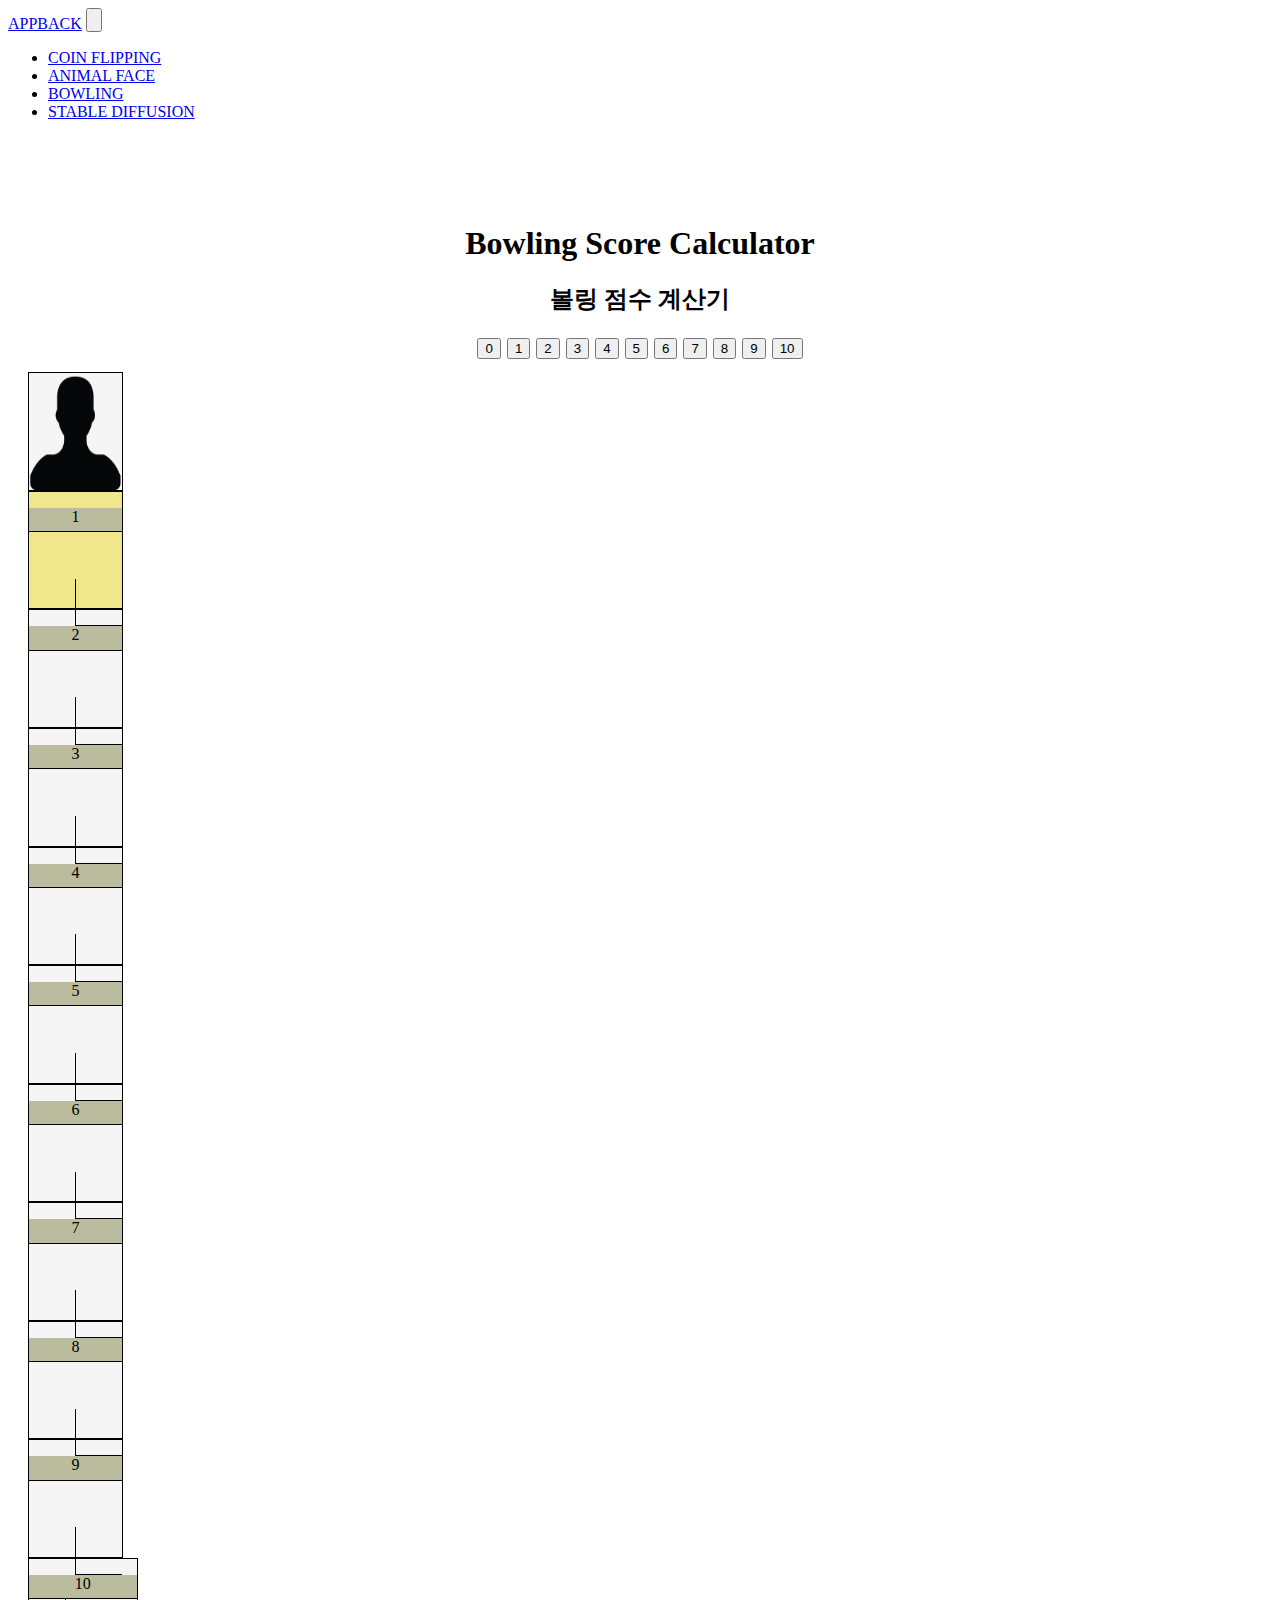
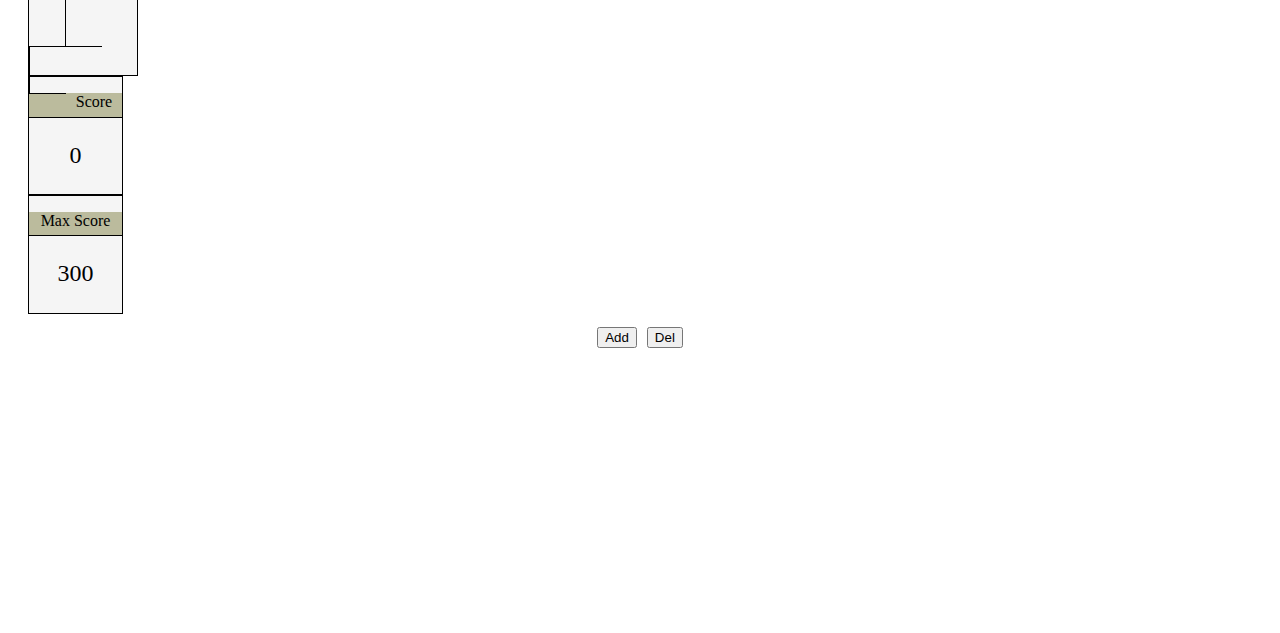
<file: bowling-score-calculator.html>
<!DOCTYPE html>
<html lang="en">
	<head>
		<meta charset="utf-8" />
		<meta name="viewport" content="width=device-width, initial-scale=1" />
		<link rel="stylesheet" href="css/bowling-score-calcaulator.css" />
		<link
			href="https://cdn.jsdelivr.net/npm/bootstrap@5.2.2/dist/css/bootstrap.min.css"
			rel="stylesheet"
			integrity="sha384-Zenh87qX5JnK2Jl0vWa8Ck2rdkQ2Bzep5IDxbcnCeuOxjzrPF/et3URy9Bv1WTRi"
			crossorigin="anonymous"
		/>
		<title>bowling calculator</title>
		<script src="js/bowling-score-calculator.js"></script>
	</head>
	<body>
		<!-- Google Tag Manager (noscript) -->
		<noscript
			><iframe
				src="https://www.googletagmanager.com/ns.html?id=GTM-WKSNSL3"
				height="0"
				width="0"
				style="display: none; visibility: hidden;"
			></iframe
		></noscript>
		<!-- End Google Tag Manager (noscript) -->
		<nav class="navbar navbar-expand-lg bg-light">
			<div class="container-fluid">
				<a class="navbar-brand" href="https://appback.netlify.app/">APPBACK</a>
				<button
					class="navbar-toggler"
					type="button"
					data-bs-toggle="collapse"
					data-bs-target="#navbarSupportedContent"
					aria-controls="navbarSupportedContent"
					aria-expanded="false"
					aria-label="Toggle navigation"
				>
					<h5 class="navbar-toggler-icon"></h5>
				</button>
				<div class="collapse navbar-collapse" id="navbarSupportedContent">
					<ul class="navbar-nav me-auto mb-2 mb-lg-0">
						<li class="nav-item">
							<a class="nav-link active" href="coin-flipping.html">COIN FLIPPING</a>
						</li>
						<li><a class="nav-link active" href="animal-face.html">ANIMAL FACE</a></li>
						<li>
							<a class="nav-link active" href="bowling-score-calculator.html"
								>BOWLING</a
							>
						</li>
						<li>
							<a class="nav-link active" href="stable-diffusion-ui.html"
								>STABLE DIFFUSION</a
							>
						</li>
					</ul>
				</div>
			</div>
		</nav>
	</body>
	<body class="d-flex flex-column min-vh-100">
		<div class="wrapper">
			<h1 class="title">Bowling Score Calculator</h1>
			<h2>볼링 점수 계산기</h2>
			<div id="buttons" class="buttons"></div>
			<div id="tagArea" class="d-flex flex-column"></div>
			<div class="d-flex justify-content-center">
				<button
					onclick="addScoreCard()"
					class="p-2 btn btn-primary hitbutton"
					type="submit"
				>
					Add
				</button>
				<button
					onclick="delScoreCard()"
					class="p-2 btn btn-primary hitbutton"
					type="submit"
				>
					Del
				</button>
			</div>
		</div>
		<!-- Footer -->
		<footer class="fixed-bottom">
			<div class="d-flex align-self-end flex-column">
				<div class="d-flex flex-column">
					<div class="d-flex justify-content-center myad">
						<script src="https://ads-partners.coupang.com/g.js"></script>
						<script>
							new PartnersCoupang.G({
								id: 613176,
								template: 'carousel',
								trackingCode: 'AF6060725',
								width: '640',
								height: '100',
							});
						</script>
					</div>
					<div class="d-flex justify-content-center">
						<ins
							class="kakao_ad_area"
							style="display: none;"
							data-ad-unit="DAN-OGJklMyiyWu2RL5T"
							data-ad-width="320"
							data-ad-height="100"
						></ins>
						<script
							type="text/javascript"
							src="//t1.daumcdn.net/kas/static/ba.min.js"
							async
						></script>
					</div>
				</div>
			</div>
		</footer>
		<noscript
			>Please enable JavaScript to view the
			<a href="https://disqus.com/?ref_noscript">comments powered by Disqus.</a></noscript
		>
		<script
			src="https://cdn.jsdelivr.net/npm/bootstrap@5.2.2/dist/js/bootstrap.bundle.min.js"
			integrity="sha384-OERcA2EqjJCMA+/3y+gxIOqMEjwtxJY7qPCqsdltbNJuaOe923+mo//f6V8Qbsw3"
			crossorigin="anonymous"
		></script>
		<!-- Go to www.addthis.com/dashboard to customize your tools -->
		<script
			type="text/javascript"
			src="//s7.addthis.com/js/300/addthis_widget.js#pubid=ra-63564d484528da0e"
		></script>
		<script
			async
			src="https://pagead2.googlesyndication.com/pagead/js/adsbygoogle.js?client=ca-pub-5898594647781018"
			crossorigin="anonymous"
		></script>
	</body>
</html>
</file>
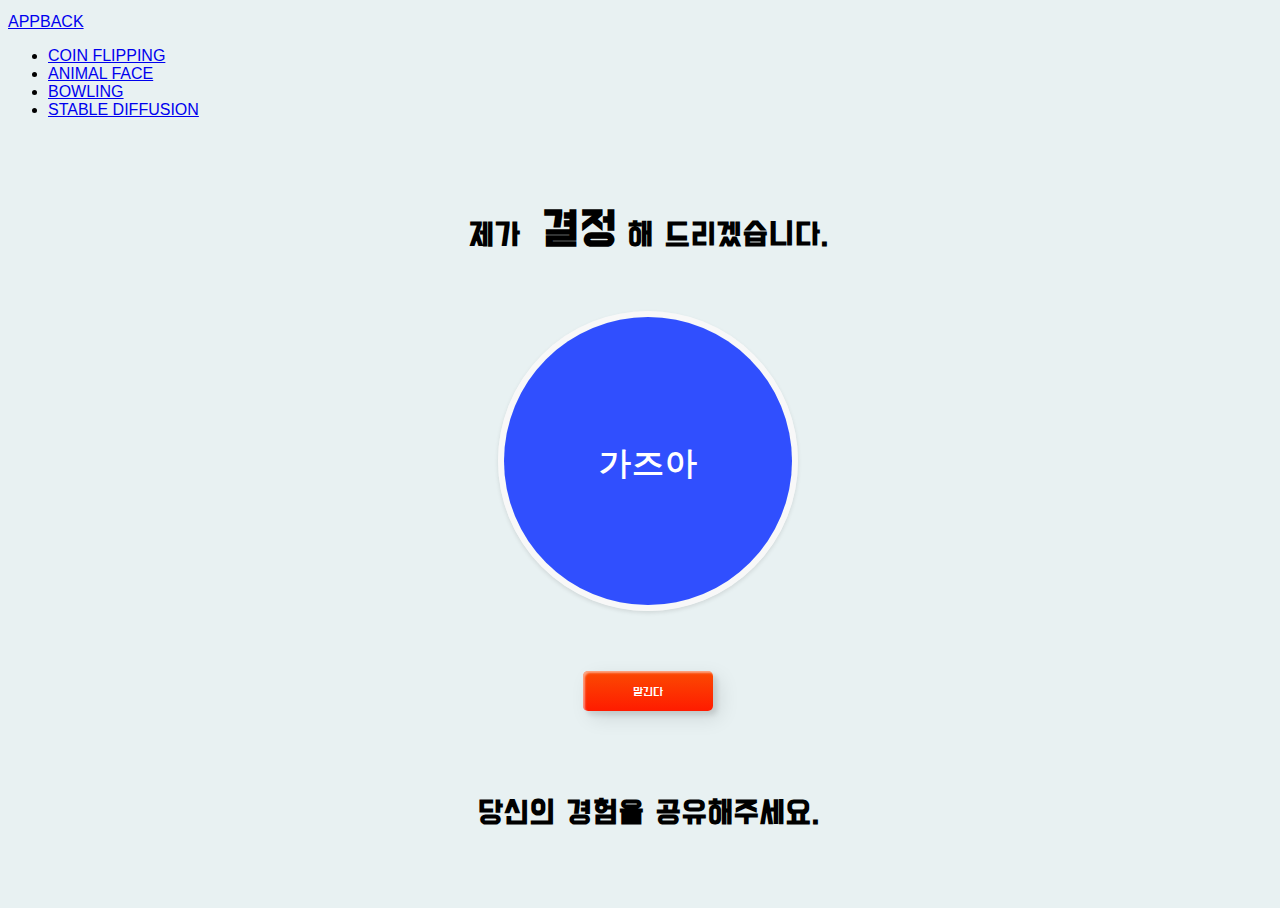
<file: coin-flipping.html>
<!DOCTYPE html>
<html lang="en">
	<head>
		<meta charset="utf-8" />
		<meta name="viewport" content="width=device-width, initial-scale=1" />
		<link rel="stylesheet" href="css/coin-flipping.css" />
		<link
			href="https://cdn.jsdelivr.net/npm/bootstrap@5.2.2/dist/css/bootstrap.min.css"
			rel="stylesheet"
			integrity="sha384-Zenh87qX5JnK2Jl0vWa8Ck2rdkQ2Bzep5IDxbcnCeuOxjzrPF/et3URy9Bv1WTRi"
			crossorigin="anonymous"
		/>
		<script src="js/coin-flipping.js"></script>
		<title>COIN FLIPPING</title>
	</head>
	<body>
		<!-- Google Tag Manager (noscript) -->
		<noscript
			><iframe
				src="https://www.googletagmanager.com/ns.html?id=GTM-WKSNSL3"
				height="0"
				width="0"
				style="display: none; visibility: hidden;"
			></iframe
		></noscript>
		<!-- End Google Tag Manager (noscript) -->
		<nav class="navbar navbar-expand-lg bg-light">
			<div class="container-fluid">
				<a class="navbar-brand" href="https://appback.netlify.app/">APPBACK</a>
				<button
					class="navbar-toggler"
					type="button"
					data-bs-toggle="collapse"
					data-bs-target="#navbarSupportedContent"
					aria-controls="navbarSupportedContent"
					aria-expanded="false"
					aria-label="Toggle navigation"
				>
					<h5 class="navbar-toggler-icon"></h5>
				</button>
				<div class="collapse navbar-collapse" id="navbarSupportedContent">
					<ul class="navbar-nav me-auto mb-2 mb-lg-0">
						<li class="nav-item">
							<a class="nav-link active" href="coin-flipping.html">COIN FLIPPING</a>
						</li>
						<li><a class="nav-link active" href="animal-face.html">ANIMAL FACE</a></li>
						<li><a class="nav-link active" href="bowling-score-calculator.html">BOWLING</a></li>
						<li><a class="nav-link active" href="stable-diffusion-ui.html">STABLE DIFFUSION</a></li>
					</ul>
				</div>
			</div>
		</nav>

		<div class="wrapper">
			<!-- Instruction to flip a coin -->
			<h1 class="msg">제가 <span>결정</span>해 드리겠습니다.</h1>
			<div class="coin-container">
				<button class="avatar-preview" onclick="flip()">
					<!-- Div for the coin -->
					<div id="coin">
						<div class="coin-side heads">가즈아</div>
						<div class="coin-side tails">정지</div>
					</div>
				</button>
			</div>
			<div class="text-center">
				<!-- Button that simulates a coin flip -->
				<button class="custom-btn btn-5" onclick="flip()">맡긴다</button>
			</div>
		</div>
		<div class="py-3 text-center">
			<script src="https://ads-partners.coupang.com/g.js"></script>
			<script>
				new PartnersCoupang.G({
					id: 613176,
					template: 'carousel',
					trackingCode: 'AF6060725',
					width: '640',
					height: '100',
				});
			</script>
		</div>
		<h1 class="py-3 msg">당신의 경험을 공유해주세요.</h1>
		<div id="disqus_thread"></div>
		<script>
			(function () {
				// DON'T EDIT BELOW THIS LINE
				var d = document,
					s = d.createElement('script');
				s.src = 'https://fate-decision.disqus.com/embed.js';
				s.setAttribute('data-timestamp', +new Date());
				(d.head || d.body).appendChild(s);
			})();
		</script>
		<noscript
			>Please enable JavaScript to view the
			<a href="https://disqus.com/?ref_noscript">comments powered by Disqus.</a></noscript
		>
		<script
			src="https://cdn.jsdelivr.net/npm/bootstrap@5.2.2/dist/js/bootstrap.bundle.min.js"
			integrity="sha384-OERcA2EqjJCMA+/3y+gxIOqMEjwtxJY7qPCqsdltbNJuaOe923+mo//f6V8Qbsw3"
			crossorigin="anonymous"
		></script>
		<!-- Go to www.addthis.com/dashboard to customize your tools -->
		<script
			type="text/javascript"
			src="//s7.addthis.com/js/300/addthis_widget.js#pubid=ra-63564d484528da0e"
		></script>
		<script async src="https://pagead2.googlesyndication.com/pagead/js/adsbygoogle.js?client=ca-pub-5898594647781018"
     		crossorigin="anonymous">
		</script>
	</body>
</html>

<!-- license 
Copyright (c) 2022 by jude (https://codepen.io/judejang/pen/qKEwzJ)
 -->
</file>
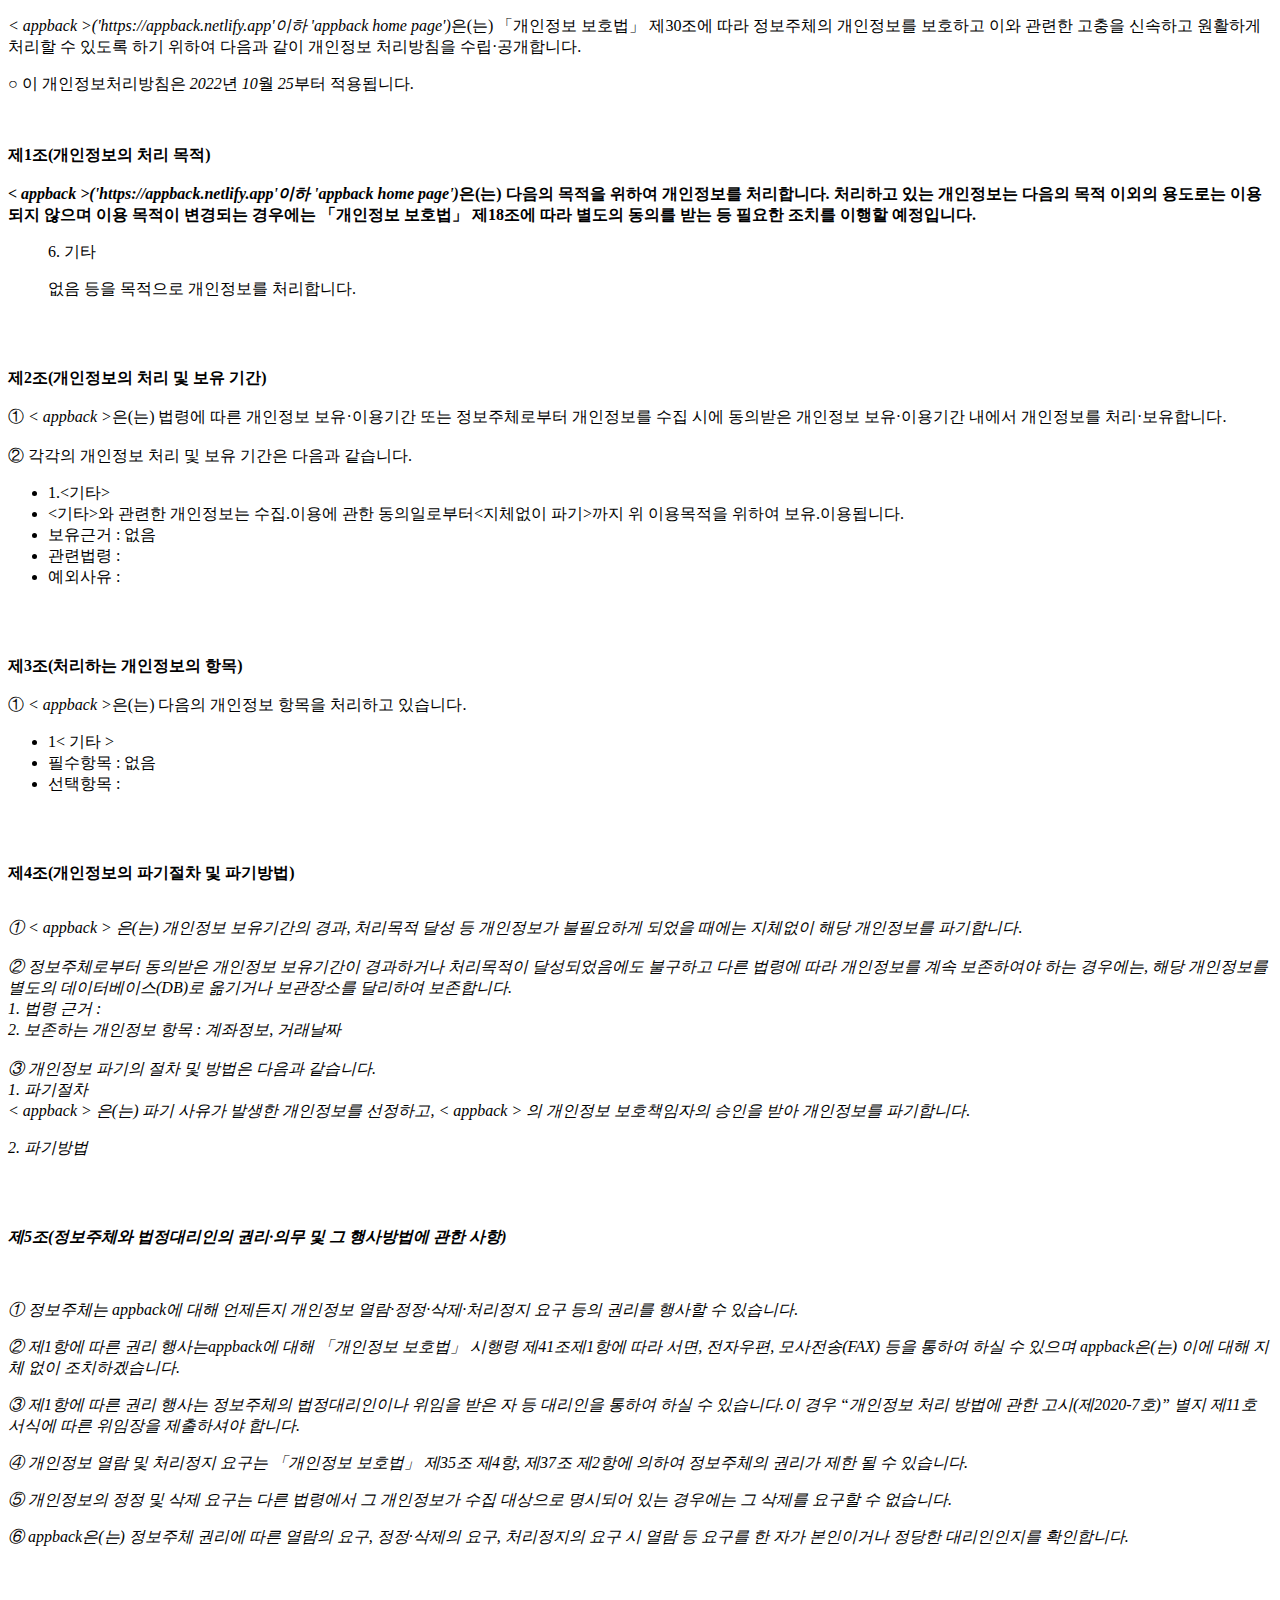
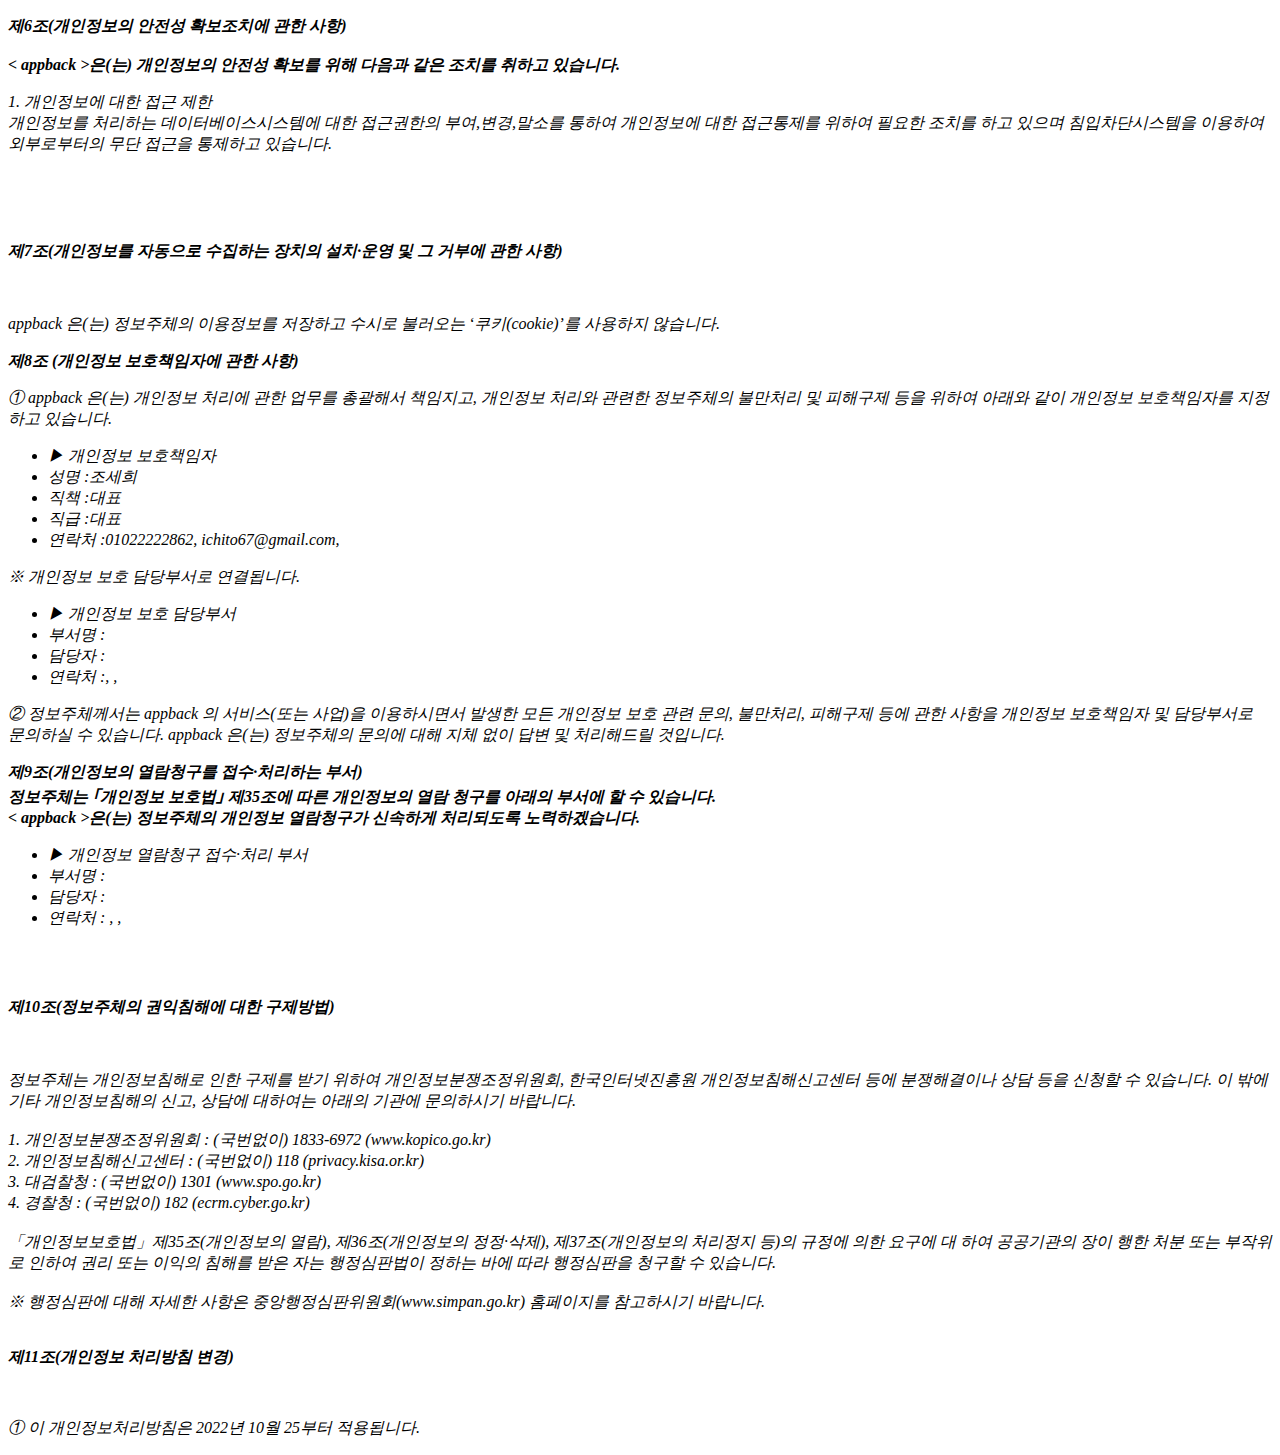
<file: privacy.html>
<!DOCTYPE html PUBLIC "-//W3C//DTD XHTML 1.0 Transitional//EN" "http://www.w3.org/TR/xhtml1/DTD/xhtml1-transitional.dtd">
<html xmlns="http://www.w3.org/1999/xhtml" xml:lang="ko" lang="ko">
<head>
<meta http-equiv="Content-Type" content="text/html; charset=UTF-8">


<title>개인정보처리방침</title>
</head>
<body>
	<p> <p class="ls2 lh6 bs5 ts4"><em class="emphasis">< appback >('https://appback.netlify.app'이하 'appback home page')</em>은(는) 「개인정보 보호법」 제30조에 따라 정보주체의 개인정보를 보호하고 이와 관련한 고충을 신속하고 원활하게 처리할 수 있도록 하기 위하여 다음과 같이 개인정보 처리방침을 수립·공개합니다.</p><p class="ls2">○ 이 개인정보처리방침은 <em class="emphasis">2022</em>년 <em class="emphasis">10</em>월 <em class="emphasis">25</em>부터 적용됩니다.</p></br><p class='lh6 bs4'><strong>제1조(개인정보의 처리 목적)<br/><br/><em class="emphasis">< appback >('https://appback.netlify.app'이하  'appback home page')</em>은(는) 다음의 목적을 위하여 개인정보를 처리합니다. 처리하고 있는 개인정보는 다음의 목적 이외의 용도로는 이용되지 않으며 이용 목적이 변경되는 경우에는 「개인정보 보호법」 제18조에 따라 별도의 동의를 받는 등 필요한 조치를 이행할 예정입니다.</strong></p><ul class="list_indent2 mgt10"><p class="ls2">6. 기타</p><p class="ls2">없음 등을 목적으로 개인정보를 처리합니다.</p></ul></br></br><p class='lh6 bs4'><strong>제2조(개인정보의 처리 및 보유 기간)</strong></br></br>① <em class="emphasis">< appback ></em>은(는) 법령에 따른 개인정보 보유·이용기간 또는 정보주체로부터 개인정보를 수집 시에 동의받은 개인정보 보유·이용기간 내에서 개인정보를 처리·보유합니다.</br></br>② 각각의 개인정보 처리 및 보유 기간은 다음과 같습니다.</p><ul class='list_indent2 mgt10'><li class='tt'>1.<기타></li><li class='tt'><기타>와 관련한 개인정보는 수집.이용에 관한 동의일로부터<지체없이 파기>까지 위 이용목적을 위하여 보유.이용됩니다.</li><li>보유근거 : 없음</li><li>관련법령 : </li><li>예외사유 : </li></ul></br></br><p class='lh6 bs4'><strong>제3조(처리하는 개인정보의 항목) </strong></br></br> ① <em class="emphasis">< appback ></em>은(는) 다음의 개인정보 항목을 처리하고 있습니다.</p><ul class='list_indent2 mgt10'><li class='tt'>1< 기타 ></li><li>필수항목 : 없음</li><li>선택항목 : </li></ul></br></br><p class='lh6 bs4'><strong>제4조(개인정보의 파기절차 및 파기방법)<em class="emphasis"></strong></p><p class='ls2'></br>① < appback > 은(는) 개인정보 보유기간의 경과, 처리목적 달성 등 개인정보가 불필요하게 되었을 때에는 지체없이 해당 개인정보를 파기합니다.</br></br>② 정보주체로부터 동의받은 개인정보 보유기간이 경과하거나 처리목적이 달성되었음에도 불구하고 다른 법령에 따라 개인정보를 계속 보존하여야 하는 경우에는, 해당 개인정보를 별도의 데이터베이스(DB)로 옮기거나 보관장소를 달리하여 보존합니다.</br>1. 법령 근거 :</br>2. 보존하는 개인정보 항목 : 계좌정보, 거래날짜</br></br>③ 개인정보 파기의 절차 및 방법은 다음과 같습니다.</br>1. 파기절차</br> < appback > 은(는) 파기 사유가 발생한 개인정보를 선정하고, < appback > 의 개인정보 보호책임자의 승인을 받아 개인정보를 파기합니다.</br></p><p class='sub_p mgt10'>2. 파기방법</p><p class='sub_p'없음</p><br/><br/><p class="lh6 bs4"><strong>제5조(정보주체와 법정대리인의 권리·의무 및 그 행사방법에 관한 사항)</strong></p><p class="ls2"><br/><br/>① 정보주체는 appback에 대해 언제든지 개인정보 열람·정정·삭제·처리정지 요구 등의 권리를 행사할 수 있습니다.</p><p class='sub_p'>② 제1항에 따른 권리 행사는appback에 대해 「개인정보 보호법」 시행령 제41조제1항에 따라 서면, 전자우편, 모사전송(FAX) 등을 통하여 하실 수 있으며 appback은(는) 이에 대해 지체 없이 조치하겠습니다.</p><p class='sub_p'>③ 제1항에 따른 권리 행사는 정보주체의 법정대리인이나 위임을 받은 자 등 대리인을 통하여 하실 수 있습니다.이 경우 “개인정보 처리 방법에 관한 고시(제2020-7호)” 별지 제11호 서식에 따른 위임장을 제출하셔야 합니다.</p><p class='sub_p'>④ 개인정보 열람 및 처리정지 요구는  「개인정보 보호법」  제35조 제4항, 제37조 제2항에 의하여 정보주체의 권리가 제한 될 수 있습니다.</p><p class='sub_p'>⑤ 개인정보의 정정 및 삭제 요구는 다른 법령에서 그 개인정보가 수집 대상으로 명시되어 있는 경우에는 그 삭제를 요구할 수 없습니다.</p><p class='sub_p'>⑥ appback은(는) 정보주체 권리에 따른 열람의 요구, 정정·삭제의 요구, 처리정지의 요구 시 열람 등 요구를 한 자가 본인이거나 정당한 대리인인지를 확인합니다.</p></br></br><p class='lh6 bs4'><strong>제6조(개인정보의 안전성 확보조치에 관한 사항)<em class="emphasis"></br></br>< appback ></em>은(는) 개인정보의 안전성 확보를 위해 다음과 같은 조치를 취하고 있습니다.</strong></p><p class='sub_p mgt10'>1. 개인정보에 대한 접근 제한</br> 개인정보를 처리하는 데이터베이스시스템에 대한 접근권한의 부여,변경,말소를 통하여 개인정보에 대한 접근통제를 위하여 필요한 조치를 하고 있으며 침입차단시스템을 이용하여 외부로부터의 무단 접근을 통제하고 있습니다.</br></br></p></br></br><p class="lh6 bs4"><strong>제7조(개인정보를 자동으로 수집하는 장치의 설치·운영 및 그 거부에 관한 사항)</strong></p><p class="ls2"><br/><br/>appback 은(는) 정보주체의 이용정보를 저장하고 수시로 불러오는 ‘쿠키(cookie)’를 사용하지 않습니다.<p class='sub_p mgt30'><strong>제8조 (개인정보 보호책임자에 관한 사항) </strong></p><p class='sub_p mgt10'> ①  <span class='colorLightBlue'>appback</span> 은(는) 개인정보 처리에 관한 업무를 총괄해서 책임지고, 개인정보 처리와 관련한 정보주체의 불만처리 및 피해구제 등을 위하여 아래와 같이 개인정보 보호책임자를 지정하고 있습니다.</p><ul class='list_indent2 mgt10'><li class='tt'>▶ 개인정보 보호책임자 </li><li>성명 :조세희</li><li>직책 :대표</li><li>직급 :대표</li><li>연락처 :01022222862, ichito67@gmail.com, </li></ul><p class='sub_p'>※ 개인정보 보호 담당부서로 연결됩니다.<p/> <ul class='list_indent2 mgt10'><li class='tt'>▶ 개인정보 보호 담당부서</li><li>부서명 :</li><li>담당자 :</li><li>연락처 :, , </li></ul><p class='sub_p'>② 정보주체께서는 appback 의 서비스(또는 사업)을 이용하시면서 발생한 모든 개인정보 보호 관련 문의, 불만처리, 피해구제 등에 관한 사항을 개인정보 보호책임자 및 담당부서로 문의하실 수 있습니다. appback 은(는) 정보주체의 문의에 대해 지체 없이 답변 및 처리해드릴 것입니다.</p><p class='sub_p mgt30'><strong>제9조(개인정보의 열람청구를 접수·처리하는 부서)</br> 정보주체는 ｢개인정보 보호법｣ 제35조에 따른 개인정보의 열람 청구를 아래의 부서에 할 수 있습니다.<br/>< appback ></span>은(는) 정보주체의 개인정보 열람청구가 신속하게 처리되도록 노력하겠습니다. </strong></p><ul class='list_indent2 mgt10'><li class='tt'>▶ 개인정보 열람청구 접수·처리 부서 </li><li>부서명 : </li><li>담당자 : </li><li>연락처 : , , </li></ul></br></br><p class='lh6 bs4'><strong>제10조(정보주체의 권익침해에 대한 구제방법)<em class="emphasis"></em></strong></p><br/><br/>정보주체는 개인정보침해로 인한 구제를 받기 위하여 개인정보분쟁조정위원회, 한국인터넷진흥원 개인정보침해신고센터 등에 분쟁해결이나 상담 등을 신청할 수 있습니다. 이 밖에 기타 개인정보침해의 신고, 상담에 대하여는 아래의 기관에 문의하시기 바랍니다.<br/><br/>



  1. 개인정보분쟁조정위원회 : (국번없이) 1833-6972 (www.kopico.go.kr)<br/>

  2. 개인정보침해신고센터 : (국번없이) 118 (privacy.kisa.or.kr)<br/>

  3. 대검찰청 : (국번없이) 1301 (www.spo.go.kr)<br/>

  4. 경찰청 : (국번없이) 182 (ecrm.cyber.go.kr)<br/><br/>



「개인정보보호법」제35조(개인정보의 열람), 제36조(개인정보의 정정·삭제), 제37조(개인정보의 처리정지 등)의 규정에 의한 요구에 대 하여 공공기관의 장이 행한 처분 또는 부작위로 인하여 권리 또는 이익의 침해를 받은 자는 행정심판법이 정하는 바에 따라 행정심판을 청구할 수 있습니다.<br/><br/>



※ 행정심판에 대해 자세한 사항은 중앙행정심판위원회(www.simpan.go.kr) 홈페이지를 참고하시기 바랍니다.</br></br><p class='lh6 bs4'><strong>제11조(개인정보 처리방침 변경)<em class="emphasis"></em></strong></p><br/></p><p class='sub_p'>① 이 개인정보처리방침은 2022년 10월 25부터 적용됩니다.</p></p>
</body>
</html>
</file>
<file: css/bowling-score-calcaulator.css>
/* 본 내용 */
.wrapper { 
	margin: 50px 0px 250px 0px;
	padding: 32px 10px;
	text-align: center;
	overflow: auto;
}

/* button container */
.buttons {
	width : 100%
}

/* button body */
.hitbutton {
	margin: 3px;
}

.cards {
	margin: 5 5 auto;
}

/* single scorecard body */
.scorecard {
	position: relative;
	margin: 0;
	padding: 10px 10px;
	aspect-ratio: 10.5 / 1;
}

.framebox {
	width: 7.6%;
	height: 100%;
	border: solid thin Black;
	padding: 0;
	background : whitesmoke;
}

.framebox.last {
	width: 8.8%;
}

.framebutton {
	width: 100%;
	height: 100%;
}

.framename {
	top : 0px;
	height: 20%;
	width: 100%;
	background-color: #bbbb9d;
	border-bottom : solid thin Black;
}

.img_body {
	height: 100%;
	width: 100%;
}

.content_body {
	width: 100%;
	height: 80%;
	top: 20%;
}

.outerbox {
	width: 100%;
	height: 50%;
}

.framescorebox {
	top: 50%;
	width: 100%;
	height: 50%;
}

.ballbox {
	width: 50%;
	height: 100%;
	float: left;
}

.strikebox {
	width: 50%;
	height: 100%;
	float : right;
	border-left : solid thin Black;
	border-bottom : solid thin Black;
}

.strikebox.last {
	width: 33.33%;
	float: left;
	left : 66.66%;
}

.strikebox.last.first {
	border-left:none;
	left : 0px;
}

.strikebox.last.second {
	left : 33.33%;
}

.text {
	font-size: 1rem;
	
}

.text.data {
	font-size: 1.5rem;
}

.otherBox {
	position: absolute;
	left: 0;
	top:0;
	width: 100%;
	height: 100%;
}

.selected {
	background : Khaki;
}

@media screen and (max-width: 767px){
	.myad {
		visibility: hidden;
	}
	
	.hitbutton.hit {
		margin: 2px;
		width: 22px;
		padding: 0;
	}
	
	.scorecard {
		position: relative;
		margin: 0;
		padding: 10px 10px;
		/* aspect-ratio: 10.5 / 1; */
		flex-wrap: wrap;
	}
	
	.framebox {
		width: 50px;
		height: 60px;
		border: solid thin Black;
		padding: 0;
		background : whitesmoke;
	}
	
	.framebox.last {
		width: 60px;
	}
	
	.text {
		font-size: 0.3rem;
		margin:auto;
	}

	.text.data {
		font-size: 1rem;
	}
	
	.selected {
		background : Khaki;
	}
}
</file>
<file: css/coin-flipping.css>
@import url('https://fonts.googleapis.com/css2?family=Do+Hyeon&display=swap');

.wrapper {
	max-width: 700px;
	margin: 50px auto;
	padding: 32px 10px;
	position: relative;
}
/* Styling for the message displayed */
.msg {
	font-family: 'Do Hyeon', sans-serif;
	text-align: center;
	text-transform: uppercase;
	letter-spacing: 1px;
	margin: 0 0 50px;
}

.coin-container {
	height: 300px;
	width: 300px;
	margin: 0 auto 60px;
	position: relative;
	perspective: 900px;
}
/* Styling for the coin */
#coin {
	position: absolute;
	width: 100%;
	height: 100%;
	top: 0;
	right: 0;
	bottom: 0;
	left: 0;
	color: white;
	border-radius: 100%;
	transform-style: preserve-3d;
	transition: transform 0.2s;
}

.coin-side {
	border-radius: 50%;
	box-shadow: darken(#e7d239, 25%) 0px 0px 3px 1px;
	box-sizing: border-box;
	margin: 0;
	padding-top: 125px;
	display: block;
	position: absolute;
	width: 100%;
	height: 100%;
	font-size: 32px;
	text-transform: uppercase;
	text-align: center;
	font-weight: 700;
	letter-spacing: 1px;
	backface-visibility: hidden;
	background: #304ffe;
}

.tails {
	transform: rotateX(180deg);
}

.is-flipping {
	animation: flipping 0.02s infinite;
}

.is-heads {
	transform: rotateX(0);
}

.is-tails {
	transform: rotateX(180deg);
}
/* Styling for the button */

.btn.is-flipping {
	background-color: #e8304c;
	color: #eee;
}

.btn:hover {
	background-color: #e8304c;
	color: #eee;
	cursor: pointer;
}

/* FLIPPING ANIMATION */
@keyframes flipping {
	0% {
		transform: rotateX(0);
	}
	100% {
		transform: rotateX(180deg);
	}
}

#probContainer {
	margin-top: 30px;
}

/* candy */

.frame {
	width: 90%;
	margin: 40px auto;
	text-align: center;
}

.custom-btn {
	width: 130px;
	height: 40px;
	color: #fff;
	border-radius: 5px;
	padding: 10px 25px;
	font-family: 'Do Hyeon', sans-serif;
	font-weight: 500;
	background: transparent;
	cursor: pointer;
	transition: all 0.3s ease;
	position: relative;
	display: inline-block;
	box-shadow: inset 2px 2px 2px 0px rgba(255, 255, 255, 0.5), 7px 7px 20px 0px rgba(0, 0, 0, 0.1),
		4px 4px 5px 0px rgba(0, 0, 0, 0.1);
	outline: none;
}

.btn-5 {
	width: 130px;
	height: 40px;
	line-height: 42px;
	padding: 0;
	border: none;
	background: rgb(255, 27, 0);
	background: linear-gradient(0deg, rgba(255, 27, 0, 1) 0%, rgba(251, 75, 2, 1) 100%);
}
.btn-5:hover {
	color: #f0094a;
	background: transparent;
	box-shadow: none;
}
.btn-5:before,
.btn-5:after {
	content: '';
	position: absolute;
	top: 0;
	right: 0;
	height: 2px;
	width: 0;
	background: #f0094a;
	box-shadow: -1px -1px 5px 0px #fff, 7px 7px 20px 0px #0003, 4px 4px 5px 0px #0002;
	transition: 400ms ease all;
}
.btn-5:after {
	right: inherit;
	top: inherit;
	left: 0;
	bottom: 0;
}
.btn-5:hover:before,
.btn-5:hover:after {
	width: 100%;
	transition: 800ms ease all;
}

.text-center {
	text-align: center;
}

.avatar-preview {
	width: 100%;
	height: 100%;
	position: relative;
	border-radius: 100%;
	border: 6px solid #f8f8f8;
	box-shadow: 0px 2px 4px 0px rgba(0, 0, 0, 0.1);
	> div {
		width: 110%;
		height: 110%;
		border-radius: 110%;
		background-size: cover;
		background-repeat: no-repeat;
		background-position: center;
	}
}

.both-down:after,
.both-down:before,
.both-left:after,
.both-left:before,
.both-opening-horizontal:after,
.both-opening-horizontal:before,
.both-right:after,
.both-right:before,
.both-up:after,
.both-up:before,
.double-underline-left-right:after,
.double-underline-left-right:before,
.double-underline-left:after,
.double-underline-left:before,
.double-underline-opening:after,
.double-underline-opening:before,
.double-underline-right-left:after,
.double-underline-right:after,
.double-underline-right:before,
.left-down-right-up:after,
.left-down-right-up:before,
.left-down:after,
.left-up-right-down:after,
.left-up-right-down:before,
.left-up:after,
.overline-closing:after,
.overline-closing:before,
.overline-left-underline-right:after,
.overline-left-underline-right:before,
.overline-left:after,
.overline-opening:after,
.overline-opening:before,
.overline-right-underline-left:after,
.overline-right-underline-left:before,
.overline-right:after,
.right-down:after,
.right-up:after,
.underline-closing:after,
.underline-closing:before,
.underline-left:after,
.underline-opening:after,
.underline-opening:before,
.underline-right:after {
	position: absolute;
	z-index: -1;
}
.both-down:after,
.both-down:before,
.both-opening-horizontal:after,
.both-right:after,
.fill-down:before,
.fill-left:before,
.fill-opening-horizontal:before,
.fill-right:before,
.left-down-right-up:after,
.left-down:after,
.left-up-right-down:before,
.overline-closing:after,
.overline-closing:before,
.overline-left-underline-right:after,
.overline-left:after,
.overline-opening:after,
.overline-opening:before,
.overline-right-underline-left:after,
.overline-right:after,
.right-down:after {
	content: '';
	top: 0;
}
.fill-down,
.fill-up {
	display: inline;
	text-decoration: none;
	-webkit-user-select: none;
	-moz-user-select: none;
	-webkit-touch-callout: none;
	-webkit-tap-highlight-color: transparent;
	white-space: nowrap;
	overflow: hidden;
}
.overline-right:after {
	width: 3px;
	height: 3px;
	left: 0;
}
.overline-right:focus:after,
.overline-right:hover:after {
	width: 100%;
	height: 3px;
}
.overline-left:after {
	width: 3px;
	height: 3px;
	right: 0;
}
.overline-left:focus:after,
.overline-left:hover:after {
	width: 100%;
	height: 3px;
}
.overline-closing:after {
	width: 3px;
	height: 3px;
	left: 0;
}
.overline-closing:focus:after,
.overline-closing:hover:after {
	width: 50%;
	height: 3px;
}
.overline-closing:before {
	width: 3px;
	height: 3px;
	right: 0;
}
.overline-closing:focus:before,
.overline-closing:hover:before {
	width: 50%;
	height: 3px;
}
.overline-opening:after {
	width: 3px;
	height: 3px;
	left: 0;
	right: 0;
	margin: 0 auto;
}
.overline-opening:focus:after,
.overline-opening:hover:after {
	width: 100%;
	height: 3px;
}
.overline-opening:before {
	width: 3px;
	height: 3px;
	right: 0;
	left: 0;
	margin: 0 auto;
}
.overline-opening:focus:before,
.overline-opening:hover:before {
	width: 100%;
	height: 3px;
}
.underline-left:after {
	content: '';
	width: 3px;
	height: 3px;
	right: 0;
	bottom: 0;
}
.underline-left:focus:after,
.underline-left:hover:after {
	width: 100%;
	height: 3px;
}
.underline-closing:after {
	content: '';
	width: 3px;
	height: 3px;
	bottom: 0;
	left: 0;
}
.underline-closing:focus:after,
.underline-closing:hover:after {
	width: 50%;
	height: 3px;
}
.underline-closing:before {
	content: '';
	width: 3px;
	height: 3px;
	bottom: 0;
	right: 0;
}
.underline-closing:focus:before,
.underline-closing:hover:before {
	width: 50%;
	height: 3px;
}
.underline-opening:after {
	content: '';
	width: 3px;
	height: 3px;
	bottom: 0;
	left: 0;
	right: 0;
	margin: 0 auto;
}
.underline-opening:focus:after,
.underline-opening:hover:after {
	width: 100%;
	height: 3px;
}
.underline-opening:before {
	content: '';
	width: 3px;
	height: 3px;
	bottom: 0;
	right: 0;
	left: 0;
	margin: 0 auto;
}
.underline-opening:focus:before,
.underline-opening:hover:before {
	width: 100%;
	height: 3px;
}
.underline-right:after {
	content: '';
	width: 3px;
	height: 3px;
	left: 0;
	bottom: 0;
}
.underline-right:focus:after,
.underline-right:hover:after {
	width: 100%;
	height: 3px;
}
.double-underline-left:after {
	content: '';
	width: 3px;
	height: 3px;
	right: 0;
	bottom: 0;
}
.double-underline-left:focus:after,
.double-underline-left:hover:after {
	width: 100%;
	height: 3px;
}
.double-underline-left:before {
	content: '';
	width: 3px;
	height: 3px;
	right: 0;
	bottom: 10px;
}
.double-underline-left:focus:before,
.double-underline-left:hover:before {
	width: 100%;
	height: 3px;
}
.double-underline-right:after {
	content: '';
	width: 3px;
	height: 3px;
	left: 0;
	bottom: 0;
}
.double-underline-right:focus:after,
.double-underline-right:hover:after {
	width: 100%;
	height: 3px;
}
.double-underline-right:before {
	content: '';
	width: 3px;
	height: 3px;
	left: 0;
	bottom: 10px;
}
.double-underline-right:focus:before,
.double-underline-right:hover:before {
	width: 100%;
	height: 3px;
}
.double-underline-opening:after {
	content: '';
	width: 3px;
	height: 3px;
	right: 0;
	bottom: 0;
	margin: 0 auto;
	left: 0;
}
.double-underline-opening:focus:after,
.double-underline-opening:hover:after {
	width: 100%;
	height: 3px;
}
.double-underline-opening:before {
	content: '';
	width: 3px;
	height: 3px;
	right: 0;
	bottom: 10px;
	margin: 0 auto;
	left: 0;
}
.double-underline-opening:focus:before,
.double-underline-opening:hover:before {
	width: 100%;
	height: 3px;
}
.double-underline-left-right:after {
	content: '';
	width: 3px;
	height: 3px;
	left: 0;
	bottom: 0;
}
.double-underline-left-right:focus:after,
.double-underline-left-right:hover:after {
	width: 100%;
	height: 3px;
}
.double-underline-left-right:before {
	content: '';
	width: 3px;
	height: 3px;
	right: 0;
	bottom: 10px;
}
.double-underline-left-right:focus:before,
.double-underline-left-right:hover:before {
	width: 100%;
	height: 3px;
}
.double-underline-right-left:after {
	content: '';
	width: 3px;
	height: 3px;
	right: 0;
	bottom: 0;
}
.double-underline-right-left:focus:after,
.double-underline-right-left:hover:after {
	width: 100%;
	height: 3px;
}
.double-underline-right-left:before {
	content: '';
	position: absolute;
	z-index: -1;
	width: 3px;
	height: 3px;
	left: 0;
	bottom: 10px;
}
.double-underline-right-left:focus:before,
.double-underline-right-left:hover:before {
	width: 100%;
	height: 3px;
}
.left-down:after {
	width: 3px;
	height: 3px;
	left: 0;
}
.left-down:focus:after,
.left-down:hover:after {
	width: 3px;
	height: 100%;
}
.left-up:after {
	content: '';
	width: 3px;
	height: 3px;
	bottom: 0;
	left: 0;
}
.left-up:focus:after,
.left-up:hover:after {
	width: 3px;
	height: 100%;
}
.right-up:after {
	content: '';
	width: 3px;
	height: 3px;
	bottom: 0;
	right: 0;
}
.right-up:focus:after,
.right-up:hover:after {
	width: 3px;
	height: 100%;
}
.right-down:after {
	width: 3px;
	height: 3px;
	right: 0;
}
.right-down:focus:after,
.right-down:hover:after {
	width: 3px;
	height: 100%;
}
.both-down:after {
	width: 3px;
	height: 3px;
	left: 0;
}
.both-down:focus:after,
.both-down:hover:after {
	width: 3px;
	height: 100%;
}
.both-down:before {
	width: 3px;
	height: 3px;
	right: 0;
}
.both-down:focus:before,
.both-down:hover:before {
	width: 3px;
	height: 100%;
}
.both-left:after {
	content: '';
	width: 3px;
	height: 3px;
	top: 0;
	right: 0;
}
.both-left:focus:after,
.both-left:hover:after {
	width: 100%;
	height: 3px;
}
.both-left:before {
	content: '';
	width: 3px;
	height: 3px;
	bottom: 0;
	right: 0;
}
.both-left:focus:before,
.both-left:hover:before {
	width: 100%;
	height: 3px;
}
.both-right:after {
	width: 3px;
	height: 3px;
	left: 0;
}
.both-right:focus:after,
.both-right:hover:after {
	width: 100%;
	height: 3px;
}
.both-right:before {
	content: '';
	width: 3px;
	height: 3px;
	bottom: 0;
	left: 0;
}
.both-right:focus:before,
.both-right:hover:before {
	width: 100%;
	height: 3px;
}
.both-up:after {
	content: '';
	width: 3px;
	height: 3px;
	bottom: 0;
	left: 0;
}
.both-up:focus:after,
.both-up:hover:after {
	width: 3px;
	height: 100%;
}
.both-up:before {
	content: '';
	width: 3px;
	height: 3px;
	bottom: 0;
	right: 0;
}
.both-up:focus:before,
.both-up:hover:before {
	width: 3px;
	height: 100%;
}
.both-opening-horizontal:after {
	width: 3px;
	height: 3px;
	left: 0;
	right: 0;
	margin: 0 auto;
}
.both-opening-horizontal:focus:after,
.both-opening-horizontal:hover:after {
	width: 100%;
	height: 3px;
}
.both-opening-horizontal:before {
	content: '';
	width: 3px;
	height: 3px;
	bottom: 0;
	left: 0;
	right: 0;
	margin: 0 auto;
}
.both-opening-horizontal:focus:before,
.both-opening-horizontal:hover:before {
	width: 100%;
	height: 3px;
}
.overline-left-underline-right:after {
	width: 3px;
	height: 3px;
	right: 0;
}
.overline-left-underline-right:focus:after,
.overline-left-underline-right:hover:after {
	width: 100%;
	height: 3px;
}
.overline-left-underline-right:before {
	content: '';
	width: 3px;
	height: 3px;
	bottom: 0;
	left: 0;
}
.overline-left-underline-right:focus:before,
.overline-left-underline-right:hover:before {
	width: 100%;
	height: 3px;
}
.overline-right-underline-left:after {
	width: 3px;
	height: 3px;
	left: 0;
}
.overline-right-underline-left:focus:after,
.overline-right-underline-left:hover:after {
	width: 100%;
	height: 3px;
}
.overline-right-underline-left:before {
	content: '';
	width: 3px;
	height: 3px;
	bottom: 0;
	right: 0;
}
.overline-right-underline-left:focus:before,
.overline-right-underline-left:hover:before {
	width: 100%;
	height: 3px;
}
.left-up-right-down:after {
	content: '';
	width: 3px;
	height: 3px;
	bottom: 0;
	left: 0;
}
.left-up-right-down:focus:after,
.left-up-right-down:hover:after {
	width: 3px;
	height: 100%;
}
.left-up-right-down:before {
	width: 3px;
	height: 3px;
	right: 0;
}
.left-up-right-down:focus:before,
.left-up-right-down:hover:before {
	width: 3px;
	height: 100%;
}
.left-down-right-up:after {
	width: 3px;
	height: 3px;
	left: 0;
}
.left-down-right-up:focus:after,
.left-down-right-up:hover:after {
	width: 3px;
	height: 100%;
}
.left-down-right-up:before {
	content: '';
	width: 3px;
	height: 3px;
	bottom: 0;
	right: 0;
}
.left-down-right-up:focus:before,
.left-down-right-up:hover:before {
	width: 3px;
	height: 100%;
}
.fill-up {
	position: relative;
	z-index: 2;
	box-sizing: border-box;
	-moz-box-sizing: border-box;
	-webkit-box-sizing: border-box;
	-ms-user-select: none;
	user-select: none;
	padding: 10px;
	-webkit-transition: color 1s ease;
	-moz-transition: color 1s ease;
	-ms-transition: color 1s ease;
	-o-transition: color 1s ease;
	transition: color 1s ease;
}
.fill-down,
.fill-left {
	-ms-user-select: none;
	padding: 10px;
}
.fill-down,
.fill-up:focus,
.fill-up:hover {
	-webkit-transition: color 1s ease;
	-moz-transition: color 1s ease;
	-ms-transition: color 1s ease;
	-o-transition: color 1s ease;
}
.fill-up:focus,
.fill-up:hover {
	outline: 0;
	color: #1b98e0;
	transition: color 1s ease;
	cursor: pointer;
}
.fill-up:after,
.fill-up:before {
	-webkit-transition: all 1s ease 0s;
	-moz-transition: all 1s ease 0s;
	-ms-transition: all 1s ease 0s;
	-o-transition: all 1s ease 0s;
	transition: all 1s ease 0s;
}
.fill-down:after,
.fill-down:before,
.fill-up:focus:after,
.fill-up:focus:before,
.fill-up:hover:after,
.fill-up:hover:before {
	-webkit-transition: all 1s ease 0s;
	-moz-transition: all 1s ease 0s;
	-ms-transition: all 1s ease 0s;
	-o-transition: all 1s ease 0s;
}
.fill-up:focus:after,
.fill-up:focus:before,
.fill-up:hover:after,
.fill-up:hover:before {
	outline: 0;
	background-color: #1b98e0;
	transition: all 1s ease 0s;
}
.fill-up:before {
	content: '';
	position: absolute;
	z-index: -1;
	width: 100%;
	height: 3px;
	bottom: 0;
	right: 0;
}
.fill-up:focus:before,
.fill-up:hover:before {
	width: 100%;
	height: 100%;
}
.fill-up:hover {
	color: #2c3e50 !important;
}
.fill-down {
	position: relative;
	z-index: 2;
	box-sizing: border-box;
	-moz-box-sizing: border-box;
	-webkit-box-sizing: border-box;
	user-select: none;
	transition: color 1s ease;
}
.fill-left,
.fill-right {
	display: inline;
	text-decoration: none;
	-webkit-user-select: none;
}
.fill-down:focus,
.fill-down:hover,
.fill-left {
	-webkit-transition: color 1s ease;
	-moz-transition: color 1s ease;
	-ms-transition: color 1s ease;
	-o-transition: color 1s ease;
}
.fill-down:focus,
.fill-down:hover {
	outline: 0;
	color: #1b98e0;
	transition: color 1s ease;
	cursor: pointer;
}
.fill-down:after,
.fill-down:before {
	transition: all 1s ease 0s;
}
.fill-down:focus:after,
.fill-down:focus:before,
.fill-down:hover:after,
.fill-down:hover:before {
	outline: 0;
	background-color: #1b98e0;
	-webkit-transition: all 1s ease 0s;
	-moz-transition: all 1s ease 0s;
	-ms-transition: all 1s ease 0s;
	-o-transition: all 1s ease 0s;
	transition: all 1s ease 0s;
}
.fill-down:before {
	position: absolute;
	z-index: -1;
	width: 100%;
	height: 3px;
	right: 0;
}
.fill-down:focus:before,
.fill-down:hover:before {
	width: 100%;
	height: 100%;
}
.fill-down:hover {
	color: #2c3e50 !important;
}
.fill-left {
	position: relative;
	z-index: 2;
	box-sizing: border-box;
	-moz-box-sizing: border-box;
	-webkit-box-sizing: border-box;
	-moz-user-select: none;
	user-select: none;
	-webkit-touch-callout: none;
	-webkit-tap-highlight-color: transparent;
	white-space: nowrap;
	overflow: hidden;
	transition: color 1s ease;
}
.fill-opening-horizontal,
.fill-right {
	box-sizing: border-box;
	-moz-user-select: none;
	-ms-user-select: none;
	-webkit-touch-callout: none;
	-webkit-tap-highlight-color: transparent;
	white-space: nowrap;
	overflow: hidden;
}
.fill-left:focus,
.fill-left:hover,
.fill-right {
	-webkit-transition: color 1s ease;
	-moz-transition: color 1s ease;
	-ms-transition: color 1s ease;
	-o-transition: color 1s ease;
}
.fill-left:focus,
.fill-left:hover {
	outline: 0;
	color: #1b98e0;
	transition: color 1s ease;
	cursor: pointer;
}
.fill-left:after,
.fill-left:before {
	-webkit-transition: all 1s ease 0s;
	-moz-transition: all 1s ease 0s;
	-ms-transition: all 1s ease 0s;
	-o-transition: all 1s ease 0s;
	transition: all 1s ease 0s;
}
.fill-left:focus:after,
.fill-left:focus:before,
.fill-left:hover:after,
.fill-left:hover:before {
	outline: 0;
	background-color: #1b98e0;
	-webkit-transition: all 1s ease 0s;
	-moz-transition: all 1s ease 0s;
	-ms-transition: all 1s ease 0s;
	-o-transition: all 1s ease 0s;
	transition: all 1s ease 0s;
}
.fill-left:before {
	position: absolute;
	z-index: -1;
	width: 3px;
	height: 100%;
	right: 0;
}
.fill-left:focus:before,
.fill-left:hover:before {
	width: 100%;
	height: 100%;
}
.fill-left:hover {
	color: #2c3e50 !important;
}
.fill-right {
	position: relative;
	z-index: 2;
	-moz-box-sizing: border-box;
	-webkit-box-sizing: border-box;
	user-select: none;
	padding: 10px;
	transition: color 1s ease;
}
.fill-closing-horizontal,
.fill-opening-horizontal {
	-webkit-user-select: none;
	display: inline;
	text-decoration: none;
	padding: 10px;
}
.fill-opening-horizontal,
.fill-right:focus,
.fill-right:hover {
	-webkit-transition: color 1s ease;
	-moz-transition: color 1s ease;
	-ms-transition: color 1s ease;
	-o-transition: color 1s ease;
}
.fill-right:focus,
.fill-right:hover {
	outline: 0;
	color: #1b98e0;
	transition: color 1s ease;
	cursor: pointer;
}
.fill-right:after,
.fill-right:before {
	-webkit-transition: all 1s ease 0s;
	-moz-transition: all 1s ease 0s;
	-ms-transition: all 1s ease 0s;
	-o-transition: all 1s ease 0s;
	transition: all 1s ease 0s;
}
.fill-right:focus:after,
.fill-right:focus:before,
.fill-right:hover:after,
.fill-right:hover:before {
	outline: 0;
	background-color: #1b98e0;
	-webkit-transition: all 1s ease 0s;
	-moz-transition: all 1s ease 0s;
	-ms-transition: all 1s ease 0s;
	-o-transition: all 1s ease 0s;
	transition: all 1s ease 0s;
}
.fill-right:before {
	position: absolute;
	z-index: -1;
	width: 3px;
	height: 100%;
	left: 0;
}
.fill-right:focus:before,
.fill-right:hover:before {
	width: 100%;
	height: 100%;
}
.fill-right:hover {
	color: #2c3e50 !important;
}
.fill-opening-horizontal {
	position: relative;
	z-index: 2;
	-moz-box-sizing: border-box;
	-webkit-box-sizing: border-box;
	user-select: none;
	transition: color 1s ease;
}
.fill-closing-horizontal,
.fill-opening-horizontal:focus,
.fill-opening-horizontal:hover {
	-moz-transition: color 1s ease;
	-ms-transition: color 1s ease;
	-o-transition: color 1s ease;
}
.fill-opening-horizontal:focus,
.fill-opening-horizontal:hover {
	outline: 0;
	color: #1b98e0;
	-webkit-transition: color 1s ease;
	transition: color 1s ease;
	cursor: pointer;
}
.fill-opening-horizontal:after,
.fill-opening-horizontal:before {
	-webkit-transition: all 1s ease 0s;
	-moz-transition: all 1s ease 0s;
	-ms-transition: all 1s ease 0s;
	-o-transition: all 1s ease 0s;
	transition: all 1s ease 0s;
}
.fill-opening-horizontal:focus:after,
.fill-opening-horizontal:focus:before,
.fill-opening-horizontal:hover:after,
.fill-opening-horizontal:hover:before {
	outline: 0;
	background-color: #1b98e0;
	-webkit-transition: all 1s ease 0s;
	-moz-transition: all 1s ease 0s;
	-ms-transition: all 1s ease 0s;
	-o-transition: all 1s ease 0s;
	transition: all 1s ease 0s;
}
.fill-opening-horizontal:before {
	position: absolute;
	z-index: -1;
	width: 3px;
	height: 100%;
	left: 0;
	right: 0;
	margin: 0 auto;
}
.fill-opening-horizontal:focus:before,
.fill-opening-horizontal:hover:before {
	width: 100%;
	height: 100%;
}
.fill-opening-horizontal:hover {
	color: #2c3e50 !important;
}
.fill-closing-horizontal {
	position: relative;
	z-index: 2;
	box-sizing: border-box;
	-moz-box-sizing: border-box;
	-webkit-box-sizing: border-box;
	-moz-user-select: none;
	-ms-user-select: none;
	user-select: none;
	-webkit-touch-callout: none;
	-webkit-tap-highlight-color: transparent;
	white-space: nowrap;
	overflow: hidden;
	-webkit-transition: color 1s ease;
	transition: color 1s ease;
}
.fill-closing-horizontal:after,
.fill-closing-horizontal:before {
	content: '';
	position: absolute;
	z-index: -1;
	height: 100%;
	top: 0;
}
.fill-closing-vertical,
.fill-top-left {
	box-sizing: border-box;
	-webkit-user-select: none;
	-moz-user-select: none;
	-webkit-touch-callout: none;
	-webkit-tap-highlight-color: transparent;
	white-space: nowrap;
	overflow: hidden;
}
.fill-closing-horizontal:focus,
.fill-closing-horizontal:hover,
.fill-closing-vertical {
	-webkit-transition: color 1s ease;
	-moz-transition: color 1s ease;
	-ms-transition: color 1s ease;
	-o-transition: color 1s ease;
}
.fill-closing-horizontal:focus,
.fill-closing-horizontal:hover {
	outline: 0;
	color: #1b98e0;
	transition: color 1s ease;
	cursor: pointer;
}
.fill-closing-horizontal:after,
.fill-closing-horizontal:before {
	-webkit-transition: all 1s ease 0s;
	-moz-transition: all 1s ease 0s;
	-ms-transition: all 1s ease 0s;
	-o-transition: all 1s ease 0s;
	transition: all 1s ease 0s;
}
.fill-closing-horizontal:focus:after,
.fill-closing-horizontal:focus:before,
.fill-closing-horizontal:hover:after,
.fill-closing-horizontal:hover:before {
	outline: 0;
	background-color: #1b98e0;
	-webkit-transition: all 1s ease 0s;
	-moz-transition: all 1s ease 0s;
	-ms-transition: all 1s ease 0s;
	-o-transition: all 1s ease 0s;
	transition: all 1s ease 0s;
}
.fill-closing-horizontal:after {
	width: 3px;
	right: 0;
}
.fill-closing-horizontal:focus:after,
.fill-closing-horizontal:hover:after {
	width: 50%;
	height: 100%;
}
.fill-closing-horizontal:before {
	width: 3px;
	left: 0;
}
.fill-closing-horizontal:focus:before,
.fill-closing-horizontal:hover:before {
	width: 50%;
	height: 100%;
}
.fill-closing-horizontal:hover {
	color: #2c3e50 !important;
}
.fill-closing-vertical {
	display: inline;
	position: relative;
	z-index: 2;
	text-decoration: none;
	-moz-box-sizing: border-box;
	-webkit-box-sizing: border-box;
	-ms-user-select: none;
	user-select: none;
	padding: 10px;
	transition: color 1s ease;
}
.fill-closing-vertical:after,
.fill-closing-vertical:before {
	content: '';
	position: absolute;
	z-index: -1;
	width: 100%;
}
.fill-closing-vertical:focus,
.fill-closing-vertical:hover,
.fill-top-left {
	-webkit-transition: color 1s ease;
	-moz-transition: color 1s ease;
	-ms-transition: color 1s ease;
	-o-transition: color 1s ease;
}
.fill-closing-vertical:focus,
.fill-closing-vertical:hover {
	outline: 0;
	color: #1b98e0;
	transition: color 1s ease;
	cursor: pointer;
}
.fill-closing-vertical:after,
.fill-closing-vertical:before {
	-webkit-transition: all 1s ease 0s;
	-moz-transition: all 1s ease 0s;
	-ms-transition: all 1s ease 0s;
	-o-transition: all 1s ease 0s;
	transition: all 1s ease 0s;
}
.fill-closing-vertical:focus:after,
.fill-closing-vertical:focus:before,
.fill-closing-vertical:hover:after,
.fill-closing-vertical:hover:before {
	outline: 0;
	background-color: #1b98e0;
	-webkit-transition: all 1s ease 0s;
	-moz-transition: all 1s ease 0s;
	-ms-transition: all 1s ease 0s;
	-o-transition: all 1s ease 0s;
	transition: all 1s ease 0s;
}
.fill-closing-vertical:before {
	height: 3px;
	top: 0;
	right: 0;
}
.fill-closing-vertical:focus:before,
.fill-closing-vertical:hover:before {
	width: 100%;
	height: 50%;
}
.fill-closing-vertical:after {
	height: 3px;
	bottom: 0;
	left: 0;
}
.fill-top-left,
.fill-top-right {
	position: relative;
	-ms-user-select: none;
	display: inline;
	text-decoration: none;
	padding: 10px;
}
.fill-closing-vertical:focus:after,
.fill-closing-vertical:hover:after {
	width: 100%;
	height: 50%;
}
.fill-top-left:before,
.fill-top-right:before {
	width: 3px;
	content: '';
	top: 0;
}
.fill-closing-vertical:hover {
	color: #2c3e50 !important;
}
.fill-top-left {
	z-index: 2;
	-moz-box-sizing: border-box;
	-webkit-box-sizing: border-box;
	user-select: none;
	transition: color 1s ease;
}
.fill-top-left:focus,
.fill-top-left:hover,
.fill-top-right {
	-moz-transition: color 1s ease;
	-ms-transition: color 1s ease;
	-o-transition: color 1s ease;
}
.fill-top-left:focus,
.fill-top-left:hover {
	outline: 0;
	color: #1b98e0;
	-webkit-transition: color 1s ease;
	transition: color 1s ease;
	cursor: pointer;
}
.fill-top-left:after,
.fill-top-left:before {
	-webkit-transition: all 1s ease 0s;
	-moz-transition: all 1s ease 0s;
	-ms-transition: all 1s ease 0s;
	-o-transition: all 1s ease 0s;
	transition: all 1s ease 0s;
}
.fill-top-left:focus:after,
.fill-top-left:focus:before,
.fill-top-left:hover:after,
.fill-top-left:hover:before {
	outline: 0;
	background-color: #1b98e0;
	-webkit-transition: all 1s ease 0s;
	-moz-transition: all 1s ease 0s;
	-ms-transition: all 1s ease 0s;
	-o-transition: all 1s ease 0s;
	transition: all 1s ease 0s;
}
.fill-top-left:before {
	position: absolute;
	z-index: -1;
	height: 3px;
	right: 0;
}
.fill-top-left:focus:before,
.fill-top-left:hover:before {
	width: 100%;
	height: 100%;
}
.fill-top-left:hover {
	color: #2c3e50 !important;
}
.fill-top-right {
	z-index: 2;
	box-sizing: border-box;
	-moz-box-sizing: border-box;
	-webkit-box-sizing: border-box;
	-webkit-user-select: none;
	-moz-user-select: none;
	user-select: none;
	-webkit-touch-callout: none;
	-webkit-tap-highlight-color: transparent;
	white-space: nowrap;
	overflow: hidden;
	-webkit-transition: color 1s ease;
	transition: color 1s ease;
}
.fill-bottom-left,
.fill-bottom-right {
	box-sizing: border-box;
	-webkit-user-select: none;
	-ms-user-select: none;
	-webkit-touch-callout: none;
	-webkit-tap-highlight-color: transparent;
	white-space: nowrap;
	overflow: hidden;
}
.fill-bottom-left,
.fill-top-right:focus,
.fill-top-right:hover {
	-webkit-transition: color 1s ease;
	-moz-transition: color 1s ease;
	-ms-transition: color 1s ease;
	-o-transition: color 1s ease;
}
.fill-top-right:focus,
.fill-top-right:hover {
	outline: 0;
	color: #1b98e0;
	transition: color 1s ease;
	cursor: pointer;
}
.fill-top-right:after,
.fill-top-right:before {
	-webkit-transition: all 1s ease 0s;
	-moz-transition: all 1s ease 0s;
	-ms-transition: all 1s ease 0s;
	-o-transition: all 1s ease 0s;
	transition: all 1s ease 0s;
}
.fill-top-right:focus:after,
.fill-top-right:focus:before,
.fill-top-right:hover:after,
.fill-top-right:hover:before {
	outline: 0;
	background-color: #1b98e0;
	-webkit-transition: all 1s ease 0s;
	-moz-transition: all 1s ease 0s;
	-ms-transition: all 1s ease 0s;
	-o-transition: all 1s ease 0s;
	transition: all 1s ease 0s;
}
.fill-top-right:before {
	position: absolute;
	z-index: -1;
	height: 3px;
	left: 0;
}
.fill-top-right:focus:before,
.fill-top-right:hover:before {
	width: 100%;
	height: 100%;
}
.fill-top-right:hover {
	color: #2c3e50 !important;
}
.fill-bottom-left {
	display: inline;
	position: relative;
	z-index: 2;
	text-decoration: none;
	-moz-box-sizing: border-box;
	-webkit-box-sizing: border-box;
	-moz-user-select: none;
	user-select: none;
	padding: 10px;
	transition: color 1s ease;
}
.fill-bottom-left:focus,
.fill-bottom-left:hover,
.fill-bottom-right {
	-webkit-transition: color 1s ease;
	-moz-transition: color 1s ease;
	-ms-transition: color 1s ease;
	-o-transition: color 1s ease;
}
.fill-bottom-left:focus,
.fill-bottom-left:hover {
	outline: 0;
	color: #1b98e0;
	transition: color 1s ease;
	cursor: pointer;
}
.fill-bottom-left:after,
.fill-bottom-left:before {
	-webkit-transition: all 1s ease 0s;
	-moz-transition: all 1s ease 0s;
	-ms-transition: all 1s ease 0s;
	-o-transition: all 1s ease 0s;
	transition: all 1s ease 0s;
}
.fill-bottom-left:focus:after,
.fill-bottom-left:focus:before,
.fill-bottom-left:hover:after,
.fill-bottom-left:hover:before {
	outline: 0;
	background-color: #1b98e0;
	-webkit-transition: all 1s ease 0s;
	-moz-transition: all 1s ease 0s;
	-ms-transition: all 1s ease 0s;
	-o-transition: all 1s ease 0s;
	transition: all 1s ease 0s;
}
.fill-bottom-left:before {
	content: '';
	position: absolute;
	z-index: -1;
	width: 3px;
	height: 3px;
	bottom: 0;
	right: 0;
}
.double-underline-right-delayed,
.fill-bottom-right {
	position: relative;
	text-decoration: none;
	-moz-user-select: none;
	padding: 10px;
	display: inline;
}
.fill-bottom-left:focus:before,
.fill-bottom-left:hover:before {
	width: 100%;
	height: 100%;
}
.fill-bottom-left:hover {
	color: #2c3e50 !important;
}
.fill-bottom-right {
	z-index: 2;
	-moz-box-sizing: border-box;
	-webkit-box-sizing: border-box;
	user-select: none;
	transition: color 1s ease;
}
.bottom-left:after,
.bottom-left:before,
.bottom-right:after,
.bottom-right:before,
.fill-bottom-right:before,
.left-bottom:after,
.left-bottom:before,
.left-top:after,
.left-top:before,
.right-bottom:after,
.right-top:after,
.right-top:before,
.top-left:after,
.top-left:before,
.top-right:after,
.top-right:before {
	content: '';
	position: absolute;
	z-index: -1;
}
.double-underline-right-delayed,
.fill-bottom-right:focus,
.fill-bottom-right:hover {
	-moz-transition: color 1s ease;
	-ms-transition: color 1s ease;
	-o-transition: color 1s ease;
}
.fill-bottom-right:focus,
.fill-bottom-right:hover {
	outline: 0;
	color: #1b98e0;
	-webkit-transition: color 1s ease;
	transition: color 1s ease;
	cursor: pointer;
}
.fill-bottom-right:after,
.fill-bottom-right:before {
	-webkit-transition: all 1s ease 0s;
	-moz-transition: all 1s ease 0s;
	-ms-transition: all 1s ease 0s;
	-o-transition: all 1s ease 0s;
	transition: all 1s ease 0s;
}
.fill-bottom-right:focus:after,
.fill-bottom-right:focus:before,
.fill-bottom-right:hover:after,
.fill-bottom-right:hover:before {
	outline: 0;
	background-color: #1b98e0;
	-webkit-transition: all 1s ease 0s;
	-moz-transition: all 1s ease 0s;
	-ms-transition: all 1s ease 0s;
	-o-transition: all 1s ease 0s;
	transition: all 1s ease 0s;
}
.fill-bottom-right:before {
	width: 3px;
	height: 3px;
	bottom: 0;
	left: 0;
}
.fill-bottom-right:focus:before,
.fill-bottom-right:hover:before {
	width: 100%;
	height: 100%;
}
.fill-bottom-right:hover {
	color: #2c3e50 !important;
}
.left-top:after {
	width: 3px;
	height: 3px;
	top: 0;
	right: 0;
}
.left-top:focus:after,
.left-top:hover:after {
	width: 100%;
	height: 3px;
}
.left-top:before {
	width: 3px;
	height: 3px;
	bottom: 0;
	left: 0;
}
.left-top:focus:before,
.left-top:hover:before {
	width: 3px;
	height: 100%;
}
.right-top:after {
	width: 3px;
	height: 3px;
	top: 0;
	left: 0;
}
.right-top:focus:after,
.right-top:hover:after {
	width: 100%;
	height: 3px;
}
.right-top:before {
	width: 3px;
	height: 3px;
	bottom: 0;
	right: 0;
}
.right-top:focus:before,
.right-top:hover:before {
	width: 3px;
	height: 100%;
}
.left-bottom:after {
	width: 3px;
	height: 3px;
	bottom: 0;
	right: 0;
}
.left-bottom:focus:after,
.left-bottom:hover:after {
	width: 100%;
	height: 3px;
}
.left-bottom:before {
	width: 3px;
	height: 3px;
	top: 0;
	left: 0;
}
.left-bottom:focus:before,
.left-bottom:hover:before {
	width: 3px;
	height: 100%;
}
.right-bottom:after {
	width: 3px;
	height: 3px;
	bottom: 0;
	left: 0;
}
.right-bottom:focus:after,
.right-bottom:hover:after {
	width: 100%;
	height: 3px;
}
.right-bottom:before {
	content: '';
	position: absolute;
	z-index: -1;
	width: 3px;
	height: 3px;
	top: 0;
	right: 0;
}
.right-bottom:focus:before,
.right-bottom:hover:before {
	width: 3px;
	height: 100%;
}
.top-right:after {
	width: 3px;
	height: 3px;
}
.top-right:focus:after,
.top-right:hover:after {
	width: 100%;
	height: 3px;
}
.top-right:before {
	width: 3px;
	height: 3px;
}
.top-right:focus:before,
.top-right:hover:before {
	width: 3px;
	height: 100%;
}
.top-right:after,
.top-right:before {
	bottom: 0;
	left: 0;
}
.top-left:after {
	width: 3px;
	height: 3px;
}
.top-left:focus:after,
.top-left:hover:after {
	width: 100%;
	height: 3px;
}
.top-left:before {
	width: 3px;
	height: 3px;
}
.top-left:focus:before,
.top-left:hover:before {
	width: 3px;
	height: 100%;
}
.top-left:after,
.top-left:before {
	bottom: 0;
	right: 0;
}
.bottom-left:after {
	width: 3px;
	height: 3px;
}
.bottom-left:focus:after,
.bottom-left:hover:after {
	width: 100%;
	height: 3px;
}
.bottom-left:before {
	width: 3px;
	height: 3px;
}
.bottom-left:focus:before,
.bottom-left:hover:before {
	width: 3px;
	height: 100%;
}
.bottom-left:after,
.bottom-left:before {
	top: 0;
	right: 0;
}
.bottom-right:after {
	width: 3px;
	height: 3px;
}
.bottom-right:focus:after,
.bottom-right:hover:after {
	width: 100%;
	height: 3px;
}
.bottom-right:before {
	width: 3px;
	height: 3px;
}
.double-linethrough-left-right:after,
.double-linethrough-left-right:before,
.double-linethrough-left:before,
.double-linethrough-right:after,
.double-linethrough-right:before,
.linethrough-closing:after,
.linethrough-closing:before,
.linethrough-left:after,
.linethrough-opening:after,
.linethrough-right:after {
	z-index: 9;
	content: '';
	position: absolute;
}
.bottom-right:focus:before,
.bottom-right:hover:before {
	width: 3px;
	height: 100%;
}
.bottom-right:after,
.bottom-right:before {
	top: 0;
	left: 0;
}
.linethrough-opening:after {
	width: 3px;
	height: 5px;
	left: 0;
	top: 50%;
	right: 0;
	margin: 0 auto;
}
.linethrough-opening:focus:after,
.linethrough-opening:hover:after {
	width: 100%;
	height: 5px;
}
.linethrough-closing:after {
	width: 3px;
	height: 5px;
	left: 0;
	top: 50%;
}
.linethrough-closing:focus:after,
.linethrough-closing:hover:after {
	width: 50%;
	height: 5px;
}
.linethrough-closing:before {
	width: 3px;
	height: 5px;
	top: 50%;
	right: 0;
}
.linethrough-closing:focus:before,
.linethrough-closing:hover:before {
	width: 50%;
	height: 5px;
}
.linethrough-left:after {
	width: 3px;
	height: 5px;
	right: 0;
	top: 50%;
}
.linethrough-left:focus:after,
.linethrough-left:hover:after {
	width: 100%;
	height: 5px;
}
.linethrough-right:after {
	width: 3px;
	height: 5px;
	left: 0;
	top: 50%;
}
.linethrough-right:focus:after,
.linethrough-right:hover:after {
	width: 100%;
	height: 5px;
}
.double-linethrough-left:after {
	content: '';
	position: absolute;
	width: 3px;
	height: 5px;
	right: 0;
	top: 45%;
	z-index: 9;
}
.double-linethrough-left:focus:after,
.double-linethrough-left:hover:after {
	width: 100%;
	height: 5px;
}
.double-linethrough-left:before {
	width: 3px;
	height: 5px;
	right: 0;
	bottom: 45%;
	top: 54%;
}
.double-linethrough-left:focus:before,
.double-linethrough-left:hover:before {
	width: 100%;
	height: 5px;
}
.double-linethrough-right:after {
	width: 3px;
	height: 5px;
	left: 0;
	top: 44%;
}
.double-linethrough-right:focus:after,
.double-linethrough-right:hover:after {
	width: 100%;
	height: 5px;
}
.double-linethrough-right:before {
	width: 3px;
	height: 5px;
	left: 0;
	bottom: 10px;
	top: 54%;
}
.double-linethrough-right:focus:before,
.double-linethrough-right:hover:before {
	width: 100%;
	height: 5px;
}
.double-linethrough-left-right:after {
	width: 3px;
	height: 5px;
	right: 0;
	top: 44%;
}
.double-linethrough-left-right:focus:after,
.double-linethrough-left-right:hover:after {
	width: 100%;
	height: 5px;
}
.double-linethrough-left-right:before {
	width: 3px;
	height: 5px;
	left: 0;
	bottom: 10px;
	top: 54%;
}
.double-linethrough-left-right:focus:before,
.double-linethrough-left-right:hover:before {
	width: 100%;
	height: 5px;
}
.double-linethrough-right-left:after {
	content: '';
	position: absolute;
	width: 3px;
	height: 5px;
	left: 0;
	top: 44%;
	z-index: 9;
}
.double-linethrough-opening:after,
.double-linethrough-right-left:before {
	top: 54%;
	content: '';
	position: absolute;
	z-index: 9;
	height: 5px;
	right: 0;
}
.double-linethrough-right-left:focus:after,
.double-linethrough-right-left:hover:after {
	width: 100%;
	height: 5px;
}
.double-linethrough-right-left:before {
	width: 3px;
	bottom: 10px;
}
.double-linethrough-right-left:focus:before,
.double-linethrough-right-left:hover:before {
	width: 100%;
	height: 5px;
}
.double-linethrough-opening:after {
	width: 3px;
	left: 0;
	margin: 0 auto;
}
.double-linethrough-opening:focus:after,
.double-linethrough-opening:hover:after {
	width: 100%;
	height: 5px;
}
.double-linethrough-opening:before {
	content: '';
	position: absolute;
	width: 3px;
	height: 5px;
	left: 0;
	top: 44%;
	z-index: 9;
	right: 0;
	margin: 0 auto;
}
.double-linethrough-opening:focus:before,
.double-linethrough-opening:hover:before {
	width: 100%;
	height: 5px;
}
.double-underline-right-delayed {
	z-index: 2;
	box-sizing: border-box;
	-moz-box-sizing: border-box;
	-webkit-box-sizing: border-box;
	-webkit-user-select: none;
	-ms-user-select: none;
	user-select: none;
	-webkit-touch-callout: none;
	-webkit-tap-highlight-color: transparent;
	white-space: nowrap;
	overflow: hidden;
	-webkit-transition: color 1s ease;
	transition: color 1s ease;
}
.double-underline-right-delayed:after,
.double-underline-right-delayed:before {
	content: '';
	position: absolute;
	z-index: -1;
	left: 0;
	height: 3px;
}
.double-underline-opening-delayed,
.left-top-delay {
	box-sizing: border-box;
	-moz-user-select: none;
	-webkit-touch-callout: none;
	-webkit-tap-highlight-color: transparent;
	white-space: nowrap;
	overflow: hidden;
	text-decoration: none;
}
.double-underline-opening-delayed,
.double-underline-right-delayed:focus,
.double-underline-right-delayed:hover {
	-webkit-transition: color 1s ease;
	-moz-transition: color 1s ease;
	-ms-transition: color 1s ease;
	-o-transition: color 1s ease;
}
.double-underline-right-delayed:focus,
.double-underline-right-delayed:hover {
	outline: 0;
	color: #1b98e0;
	transition: color 1s ease;
	cursor: pointer;
}
.double-underline-right-delayed:before {
	-webkit-transition: all 1s ease 0s;
	-moz-transition: all 1s ease 0s;
	-ms-transition: all 1s ease 0s;
	-o-transition: all 1s ease 0s;
	transition: all 1s ease 0s;
}
.double-underline-right-delayed:after {
	-webkit-transition: all 1s ease 1s;
	-moz-transition: all 1s ease 1s;
	-ms-transition: all 1s ease 1s;
	-o-transition: all 1s ease 1s;
	transition: all 1s ease 1s;
	width: 3px;
	bottom: 0;
}
.double-underline-right-delayed:focus:after,
.double-underline-right-delayed:hover:after {
	outline: 0;
	background-color: #1b98e0;
	-webkit-transition: all 1s ease 1s;
	-moz-transition: all 1s ease 1s;
	-ms-transition: all 1s ease 1s;
	-o-transition: all 1s ease 1s;
	transition: all 1s ease 1s;
}
.double-underline-right-delayed:focus:after,
.double-underline-right-delayed:hover:after {
	width: 100%;
	height: 3px;
}
.double-underline-right-delayed:before {
	width: 3px;
	bottom: 10px;
}
.double-underline-right-delayed:focus:before,
.double-underline-right-delayed:hover:before {
	outline: 0;
	background-color: #1b98e0;
	-webkit-transition: all 1s ease 0s;
	-moz-transition: all 1s ease 0s;
	-ms-transition: all 1s ease 0s;
	-o-transition: all 1s ease 0s;
	transition: all 1s ease 0s;
	width: 100%;
	height: 3px;
}
.double-underline-opening-delayed {
	display: inline;
	position: relative;
	z-index: 2;
	-moz-box-sizing: border-box;
	-webkit-box-sizing: border-box;
	-webkit-user-select: none;
	-ms-user-select: none;
	user-select: none;
	padding: 10px;
	transition: color 1s ease;
}
.double-underline-opening-delayed:after,
.double-underline-opening-delayed:before,
.move-down:after {
	content: '';
	position: absolute;
	z-index: -1;
	left: 0;
}
.left-top-delay,
.right-top-delay {
	display: inline;
	-ms-user-select: none;
	padding: 10px;
}
.double-underline-opening-delayed:focus,
.double-underline-opening-delayed:hover,
.left-top-delay {
	-webkit-transition: color 1s ease;
	-moz-transition: color 1s ease;
	-ms-transition: color 1s ease;
	-o-transition: color 1s ease;
}
.double-underline-opening-delayed:focus,
.double-underline-opening-delayed:hover {
	outline: 0;
	color: #1b98e0;
	transition: color 1s ease;
	cursor: pointer;
}
.double-underline-opening-delayed:before {
	-webkit-transition: all 1s ease 0s;
	-moz-transition: all 1s ease 0s;
	-ms-transition: all 1s ease 0s;
	-o-transition: all 1s ease 0s;
	transition: all 1s ease 0s;
}
.double-underline-opening-delayed:after {
	-webkit-transition: all 1s ease 1s;
	-moz-transition: all 1s ease 1s;
	-ms-transition: all 1s ease 1s;
	-o-transition: all 1s ease 1s;
	transition: all 1s ease 1s;
	width: 3px;
	height: 3px;
	right: 0;
	bottom: 0;
	margin: 0 auto;
}
.double-underline-opening-delayed:focus:after,
.double-underline-opening-delayed:hover:after,
.left-top-delay:after {
	-webkit-transition: all 1s ease 1s;
	-moz-transition: all 1s ease 1s;
	-ms-transition: all 1s ease 1s;
	-o-transition: all 1s ease 1s;
}
.double-underline-opening-delayed:focus:after,
.double-underline-opening-delayed:hover:after {
	outline: 0;
	background-color: #1b98e0;
	transition: all 1s ease 1s;
}
.double-underline-opening-delayed:focus:after,
.double-underline-opening-delayed:hover:after {
	width: 100%;
	height: 3px;
}
.double-underline-opening-delayed:before {
	width: 3px;
	height: 3px;
	right: 0;
	bottom: 10px;
	margin: 0 auto;
}
.move-down:after,
.move-down:focus:after,
.move-down:hover:after,
.move-up:after,
.move-up:focus:after,
.move-up:hover:after {
	width: 100%;
	height: 3px;
}
.double-underline-opening-delayed:focus:before,
.double-underline-opening-delayed:hover:before {
	outline: 0;
	background-color: #1b98e0;
	-webkit-transition: all 1s ease 0s;
	-moz-transition: all 1s ease 0s;
	-ms-transition: all 1s ease 0s;
	-o-transition: all 1s ease 0s;
	transition: all 1s ease 0s;
	width: 100%;
	height: 3px;
}
.move-down:after {
	top: 50%;
}
.move-down:hover:after {
	top: 100%;
}
.move-left:after,
.move-right:after {
	top: 0;
	content: '';
	position: absolute;
	z-index: -1;
}
.move-up:after {
	content: '';
	position: absolute;
	z-index: -1;
	bottom: 50%;
	left: 0;
}
.move-left:after,
.move-left:focus:after,
.move-left:hover:after,
.move-right:after,
.move-right:focus:after,
.move-right:hover:after {
	width: 3px;
	height: 100%;
}
.move-up:hover:after {
	bottom: 100%;
}
.move-right:after {
	right: 50%;
}
.move-right:hover:after {
	right: 0;
}
.move-left:after {
	left: 50%;
}
.move-vertical:after,
.move-vertical:before,
.move-vertical:focus:after,
.move-vertical:focus:before,
.move-vertical:hover:after,
.move-vertical:hover:before {
	width: 100%;
	height: 3px;
}
.move-left:hover:after {
	left: 0;
}
.move-vertical:after {
	content: '';
	position: absolute;
	z-index: -1;
	top: 50%;
	left: 0;
}
.move-vertical:before {
	content: '';
	position: absolute;
	z-index: -1;
	bottom: 50%;
	left: 0;
}
.move-horizontal:after,
.move-horizontal:focus:after,
.move-horizontal:focus:before,
.move-horizontal:hover:after,
.move-horizontal:hover:before {
	height: 100%;
	width: 3px;
}
.move-vertical:hover:after {
	top: 0;
}
.move-vertical:hover:before {
	bottom: 0;
}
.move-horizontal:after {
	content: '';
	position: absolute;
	z-index: -1;
	top: 0;
	right: 50%;
}
.move-horizontal:before {
	content: '';
	position: absolute;
	z-index: -1;
	width: 3px;
	height: 100%;
	top: 0;
	left: 50%;
}
.move-horizontal:hover:after {
	right: 0;
}
.move-horizontal:hover:before {
	left: 0;
}
.left-top-delay {
	position: relative;
	z-index: 2;
	-moz-box-sizing: border-box;
	-webkit-box-sizing: border-box;
	-webkit-user-select: none;
	user-select: none;
	transition: color 1s ease;
}
.left-top-delay:after,
.left-top-delay:before {
	content: '';
	position: absolute;
	z-index: -1;
	height: 3px;
}
.left-bottom-delay,
.right-top-delay {
	box-sizing: border-box;
	-moz-user-select: none;
}
.left-top-delay:focus,
.left-top-delay:hover,
.right-top-delay {
	-webkit-transition: color 1s ease;
	-moz-transition: color 1s ease;
	-ms-transition: color 1s ease;
	-o-transition: color 1s ease;
}
.left-top-delay:focus,
.left-top-delay:hover {
	outline: 0;
	color: #1b98e0;
	transition: color 1s ease;
	cursor: pointer;
}
.left-top-delay:before {
	-webkit-transition: all 1s ease 0s;
	-moz-transition: all 1s ease 0s;
	-ms-transition: all 1s ease 0s;
	-o-transition: all 1s ease 0s;
	transition: all 1s ease 0s;
}
.left-top-delay:after {
	transition: all 1s ease 1s;
	width: 3px;
	top: 0;
	right: 0;
}
.left-top-delay:focus:after,
.left-top-delay:hover:after,
.right-top-delay:after {
	-webkit-transition: all 1s ease 1s;
	-moz-transition: all 1s ease 1s;
	-ms-transition: all 1s ease 1s;
	-o-transition: all 1s ease 1s;
}
.left-top-delay:focus:after,
.left-top-delay:hover:after {
	outline: 0;
	background-color: #1b98e0;
	transition: all 1s ease 1s;
}
.left-top-delay:focus:after,
.left-top-delay:hover:after {
	width: 100%;
	height: 3px;
}
.left-top-delay:before {
	width: 3px;
	bottom: 0;
	left: 0;
}
.left-top-delay:focus:before,
.left-top-delay:hover:before {
	outline: 0;
	background-color: #1b98e0;
	-webkit-transition: all 1s ease 0s;
	-moz-transition: all 1s ease 0s;
	-ms-transition: all 1s ease 0s;
	-o-transition: all 1s ease 0s;
	transition: all 1s ease 0s;
	width: 3px;
	height: 100%;
}
.right-top-delay {
	position: relative;
	z-index: 2;
	text-decoration: none;
	-moz-box-sizing: border-box;
	-webkit-box-sizing: border-box;
	-webkit-user-select: none;
	user-select: none;
	-webkit-touch-callout: none;
	-webkit-tap-highlight-color: transparent;
	white-space: nowrap;
	overflow: hidden;
	transition: color 1s ease;
}
.right-top-delay:after,
.right-top-delay:before {
	content: '';
	position: absolute;
	z-index: -1;
	height: 3px;
}
.left-bottom-delay,
.right-bottom-delay {
	display: inline;
	text-decoration: none;
	-ms-user-select: none;
	-webkit-touch-callout: none;
	-webkit-tap-highlight-color: transparent;
	white-space: nowrap;
	overflow: hidden;
}
.left-bottom-delay,
.right-top-delay:focus,
.right-top-delay:hover {
	-webkit-transition: color 1s ease;
	-moz-transition: color 1s ease;
	-ms-transition: color 1s ease;
	-o-transition: color 1s ease;
}
.right-top-delay:focus,
.right-top-delay:hover {
	outline: 0;
	color: #1b98e0;
	transition: color 1s ease;
	cursor: pointer;
}
.right-top-delay:before {
	-webkit-transition: all 1s ease 0s;
	-moz-transition: all 1s ease 0s;
	-ms-transition: all 1s ease 0s;
	-o-transition: all 1s ease 0s;
	transition: all 1s ease 0s;
}
.right-top-delay:after {
	transition: all 1s ease 1s;
	width: 3px;
	top: 0;
	left: 0;
}
.left-bottom-delay:after,
.right-top-delay:focus:after,
.right-top-delay:hover:after {
	-webkit-transition: all 1s ease 1s;
	-moz-transition: all 1s ease 1s;
	-ms-transition: all 1s ease 1s;
	-o-transition: all 1s ease 1s;
}
.right-top-delay:focus:after,
.right-top-delay:hover:after {
	outline: 0;
	background-color: #1b98e0;
	transition: all 1s ease 1s;
}
.right-top-delay:focus:after,
.right-top-delay:hover:after {
	width: 100%;
	height: 3px;
}
.right-top-delay:before {
	width: 3px;
	bottom: 0;
	right: 0;
}
.right-top-delay:focus:before,
.right-top-delay:hover:before {
	outline: 0;
	background-color: #1b98e0;
	-webkit-transition: all 1s ease 0s;
	-moz-transition: all 1s ease 0s;
	-ms-transition: all 1s ease 0s;
	-o-transition: all 1s ease 0s;
	transition: all 1s ease 0s;
	width: 3px;
	height: 100%;
}
.left-bottom-delay {
	position: relative;
	z-index: 2;
	-moz-box-sizing: border-box;
	-webkit-box-sizing: border-box;
	-webkit-user-select: none;
	user-select: none;
	padding: 10px;
	transition: color 1s ease;
}
.left-bottom-delay:after,
.left-bottom-delay:before {
	content: '';
	position: absolute;
	z-index: -1;
	height: 3px;
}
.double-linethrough-left-delayed,
.right-bottom-delay {
	box-sizing: border-box;
	-moz-user-select: none;
	padding: 10px;
}
.left-bottom-delay:focus,
.left-bottom-delay:hover,
.right-bottom-delay {
	-webkit-transition: color 1s ease;
	-moz-transition: color 1s ease;
	-ms-transition: color 1s ease;
	-o-transition: color 1s ease;
}
.left-bottom-delay:focus,
.left-bottom-delay:hover {
	outline: 0;
	color: #1b98e0;
	transition: color 1s ease;
	cursor: pointer;
}
.left-bottom-delay:before {
	-webkit-transition: all 1s ease 0s;
	-moz-transition: all 1s ease 0s;
	-ms-transition: all 1s ease 0s;
	-o-transition: all 1s ease 0s;
	transition: all 1s ease 0s;
}
.left-bottom-delay:after {
	transition: all 1s ease 1s;
	width: 3px;
	bottom: 0;
	right: 0;
}
.left-bottom-delay:focus:after,
.left-bottom-delay:hover:after,
.right-bottom-delay:after {
	-webkit-transition: all 1s ease 1s;
	-moz-transition: all 1s ease 1s;
	-ms-transition: all 1s ease 1s;
	-o-transition: all 1s ease 1s;
}
.left-bottom-delay:focus:after,
.left-bottom-delay:hover:after {
	outline: 0;
	background-color: #1b98e0;
	transition: all 1s ease 1s;
}
.left-bottom-delay:focus:after,
.left-bottom-delay:hover:after {
	width: 100%;
	height: 3px;
}
.left-bottom-delay:before {
	width: 3px;
	top: 0;
	left: 0;
}
.left-bottom-delay:focus:before,
.left-bottom-delay:hover:before {
	outline: 0;
	background-color: #1b98e0;
	-webkit-transition: all 1s ease 0s;
	-moz-transition: all 1s ease 0s;
	-ms-transition: all 1s ease 0s;
	-o-transition: all 1s ease 0s;
	transition: all 1s ease 0s;
	width: 3px;
	height: 100%;
}
.right-bottom-delay {
	position: relative;
	z-index: 2;
	-moz-box-sizing: border-box;
	-webkit-box-sizing: border-box;
	-webkit-user-select: none;
	user-select: none;
	transition: color 1s ease;
}
.right-bottom-delay:after,
.right-bottom-delay:before {
	content: '';
	position: absolute;
	z-index: -1;
	height: 3px;
}
.double-linethrough-left-delayed,
.double-linethrough-right-delayed {
	display: inline;
	text-decoration: none;
	-webkit-user-select: none;
	-ms-user-select: none;
}
.double-linethrough-left-delayed,
.right-bottom-delay:focus,
.right-bottom-delay:hover {
	-webkit-transition: color 1s ease;
	-moz-transition: color 1s ease;
	-ms-transition: color 1s ease;
	-o-transition: color 1s ease;
}
.right-bottom-delay:focus,
.right-bottom-delay:hover {
	outline: 0;
	color: #1b98e0;
	transition: color 1s ease;
	cursor: pointer;
}
.right-bottom-delay:before {
	-webkit-transition: all 1s ease 0s;
	-moz-transition: all 1s ease 0s;
	-ms-transition: all 1s ease 0s;
	-o-transition: all 1s ease 0s;
	transition: all 1s ease 0s;
}
.right-bottom-delay:after {
	transition: all 1s ease 1s;
	width: 3px;
	bottom: 0;
	left: 0;
}
.double-linethrough-left-delayed:after,
.right-bottom-delay:focus:after,
.right-bottom-delay:hover:after {
	-webkit-transition: all 1s ease 1s;
	-moz-transition: all 1s ease 1s;
	-ms-transition: all 1s ease 1s;
	-o-transition: all 1s ease 1s;
}
.right-bottom-delay:focus:after,
.right-bottom-delay:hover:after {
	outline: 0;
	background-color: #1b98e0;
	transition: all 1s ease 1s;
}
.right-bottom-delay:focus:after,
.right-bottom-delay:hover:after {
	width: 100%;
	height: 3px;
}
.right-bottom-delay:before {
	width: 3px;
	top: 0;
	right: 0;
}
.right-bottom-delay:focus:before,
.right-bottom-delay:hover:before {
	outline: 0;
	background-color: #1b98e0;
	-webkit-transition: all 1s ease 0s;
	-moz-transition: all 1s ease 0s;
	-ms-transition: all 1s ease 0s;
	-o-transition: all 1s ease 0s;
	transition: all 1s ease 0s;
	width: 3px;
	height: 100%;
}
.double-linethrough-left-delayed {
	position: relative;
	z-index: 2;
	-moz-box-sizing: border-box;
	-webkit-box-sizing: border-box;
	user-select: none;
	-webkit-touch-callout: none;
	-webkit-tap-highlight-color: transparent;
	white-space: nowrap;
	overflow: hidden;
	transition: color 1s ease;
}
.double-linethrough-left-delayed:after,
.double-linethrough-left-delayed:before {
	content: '';
	position: absolute;
	z-index: 9;
	height: 5px;
	right: 0;
}
.double-linethrough-left-right-delayed,
.double-linethrough-right-delayed {
	box-sizing: border-box;
	-webkit-touch-callout: none;
	-webkit-tap-highlight-color: transparent;
	white-space: nowrap;
	overflow: hidden;
}
.double-linethrough-left-delayed:focus,
.double-linethrough-left-delayed:hover,
.double-linethrough-right-delayed {
	-webkit-transition: color 1s ease;
	-moz-transition: color 1s ease;
	-ms-transition: color 1s ease;
	-o-transition: color 1s ease;
}
.double-linethrough-left-delayed:focus,
.double-linethrough-left-delayed:hover {
	outline: 0;
	color: #1b98e0;
	transition: color 1s ease;
	cursor: pointer;
}
.double-linethrough-left-delayed:before {
	-webkit-transition: all 1s ease 0s;
	-moz-transition: all 1s ease 0s;
	-ms-transition: all 1s ease 0s;
	-o-transition: all 1s ease 0s;
	transition: all 1s ease 0s;
}
.double-linethrough-left-delayed:after {
	transition: all 1s ease 1s;
	width: 3px;
	top: 45%;
}
.double-linethrough-left-delayed:focus:after,
.double-linethrough-left-delayed:hover:after {
	outline: 0;
	background-color: #1b98e0;
	-webkit-transition: all 1s ease 1s;
	-moz-transition: all 1s ease 1s;
	-ms-transition: all 1s ease 1s;
	-o-transition: all 1s ease 1s;
	transition: all 1s ease 1s;
}
.double-linethrough-left-delayed:focus:after,
.double-linethrough-left-delayed:hover:after {
	width: 100%;
	height: 5px;
}
.double-linethrough-left-delayed:before {
	width: 3px;
	bottom: 45%;
	top: 54%;
}
.double-linethrough-left-delayed:focus:before,
.double-linethrough-left-delayed:hover:before {
	outline: 0;
	background-color: #1b98e0;
	-webkit-transition: all 1s ease 0s;
	-moz-transition: all 1s ease 0s;
	-ms-transition: all 1s ease 0s;
	-o-transition: all 1s ease 0s;
	transition: all 1s ease 0s;
	width: 100%;
	height: 5px;
}
.double-linethrough-right-delayed {
	position: relative;
	z-index: 2;
	-moz-box-sizing: border-box;
	-webkit-box-sizing: border-box;
	-moz-user-select: none;
	user-select: none;
	padding: 10px;
	transition: color 1s ease;
}
.double-linethrough-right-delayed:after,
.double-linethrough-right-delayed:before {
	position: absolute;
	z-index: 9;
	left: 0;
	content: '';
	height: 5px;
}
.double-linethrough-left-right-delayed,
.double-linethrough-right-left-delayed {
	display: inline;
	text-decoration: none;
	-webkit-user-select: none;
	-moz-user-select: none;
	-ms-user-select: none;
	padding: 10px;
}
.double-linethrough-left-right-delayed,
.double-linethrough-right-delayed:focus,
.double-linethrough-right-delayed:hover {
	-webkit-transition: color 1s ease;
	-moz-transition: color 1s ease;
	-ms-transition: color 1s ease;
	-o-transition: color 1s ease;
}
.double-linethrough-right-delayed:focus,
.double-linethrough-right-delayed:hover {
	outline: 0;
	color: #1b98e0;
	transition: color 1s ease;
	cursor: pointer;
}
.double-linethrough-right-delayed:before {
	-webkit-transition: all 1s ease 0s;
	-moz-transition: all 1s ease 0s;
	-ms-transition: all 1s ease 0s;
	-o-transition: all 1s ease 0s;
	transition: all 1s ease 0s;
}
.double-linethrough-right-delayed:after {
	-webkit-transition: all 1s ease 1s;
	-moz-transition: all 1s ease 1s;
	-ms-transition: all 1s ease 1s;
	-o-transition: all 1s ease 1s;
	transition: all 1s ease 1s;
	width: 3px;
	top: 44%;
}
.double-linethrough-right-delayed:focus:after,
.double-linethrough-right-delayed:hover:after {
	outline: 0;
	background-color: #1b98e0;
	-webkit-transition: all 1s ease 1s;
	-moz-transition: all 1s ease 1s;
	-ms-transition: all 1s ease 1s;
	-o-transition: all 1s ease 1s;
	transition: all 1s ease 1s;
}
.double-linethrough-right-delayed:focus:after,
.double-linethrough-right-delayed:hover:after {
	width: 100%;
	height: 5px;
}
.double-linethrough-right-delayed:before {
	width: 3px;
	bottom: 10px;
	top: 54%;
}
.double-linethrough-right-delayed:focus:before,
.double-linethrough-right-delayed:hover:before {
	outline: 0;
	background-color: #1b98e0;
	-webkit-transition: all 1s ease 0s;
	-moz-transition: all 1s ease 0s;
	-ms-transition: all 1s ease 0s;
	-o-transition: all 1s ease 0s;
	transition: all 1s ease 0s;
	width: 100%;
	height: 5px;
}
.double-linethrough-left-right-delayed {
	position: relative;
	z-index: 2;
	-moz-box-sizing: border-box;
	-webkit-box-sizing: border-box;
	user-select: none;
	transition: color 1s ease;
}
.double-linethrough-left-right-delayed:focus,
.double-linethrough-left-right-delayed:hover {
	outline: 0;
	color: #1b98e0;
	-webkit-transition: color 1s ease;
	-moz-transition: color 1s ease;
	-ms-transition: color 1s ease;
	-o-transition: color 1s ease;
	transition: color 1s ease;
	cursor: pointer;
}
.double-linethrough-left-right-delayed:before {
	-webkit-transition: all 1s ease 0s;
	-moz-transition: all 1s ease 0s;
	-ms-transition: all 1s ease 0s;
	-o-transition: all 1s ease 0s;
	transition: all 1s ease 0s;
}
.double-linethrough-left-right-delayed:after {
	-webkit-transition: all 1s ease 1s;
	-moz-transition: all 1s ease 1s;
	-ms-transition: all 1s ease 1s;
	-o-transition: all 1s ease 1s;
	transition: all 1s ease 1s;
	content: '';
	position: absolute;
	width: 3px;
	height: 5px;
	right: 0;
	top: 44%;
	z-index: 9;
}
.double-linethrough-left-right-delayed:focus:after,
.double-linethrough-left-right-delayed:hover:after {
	outline: 0;
	background-color: #1b98e0;
	-webkit-transition: all 1s ease 1s;
	-moz-transition: all 1s ease 1s;
	-ms-transition: all 1s ease 1s;
	-o-transition: all 1s ease 1s;
	transition: all 1s ease 1s;
}
.double-linethrough-left-right-delayed:focus:after,
.double-linethrough-left-right-delayed:hover:after {
	width: 100%;
	height: 5px;
}
.double-linethrough-left-right-delayed:before {
	content: '';
	position: absolute;
	width: 3px;
	height: 5px;
	left: 0;
	bottom: 10px;
	z-index: 9;
	top: 54%;
}
.double-linethrough-left-right-delayed:focus:before,
.double-linethrough-left-right-delayed:hover:before {
	outline: 0;
	background-color: #1b98e0;
	-webkit-transition: all 1s ease 0s;
	-moz-transition: all 1s ease 0s;
	-ms-transition: all 1s ease 0s;
	-o-transition: all 1s ease 0s;
	transition: all 1s ease 0s;
	width: 100%;
	height: 5px;
}
.double-linethrough-right-left-delayed {
	position: relative;
	z-index: 2;
	box-sizing: border-box;
	-moz-box-sizing: border-box;
	-webkit-box-sizing: border-box;
	user-select: none;
	-webkit-touch-callout: none;
	-webkit-tap-highlight-color: transparent;
	white-space: nowrap;
	overflow: hidden;
	-webkit-transition: color 1s ease;
	-moz-transition: color 1s ease;
	-ms-transition: color 1s ease;
	-o-transition: color 1s ease;
	transition: color 1s ease;
}
.double-linethrough-opening-delayed,
.fill-closing-horizontal-delayed {
	display: inline;
	-moz-user-select: none;
	-ms-user-select: none;
	-webkit-touch-callout: none;
	-webkit-tap-highlight-color: transparent;
	white-space: nowrap;
	overflow: hidden;
	text-decoration: none;
}
.double-linethrough-right-left-delayed:focus,
.double-linethrough-right-left-delayed:hover {
	outline: 0;
	color: #1b98e0;
	-webkit-transition: color 1s ease;
	-moz-transition: color 1s ease;
	-ms-transition: color 1s ease;
	-o-transition: color 1s ease;
	transition: color 1s ease;
	cursor: pointer;
}
.double-linethrough-right-left-delayed:before {
	-webkit-transition: all 1s ease 0s;
	-moz-transition: all 1s ease 0s;
	-ms-transition: all 1s ease 0s;
	-o-transition: all 1s ease 0s;
	transition: all 1s ease 0s;
}
.double-linethrough-right-left-delayed:after {
	-webkit-transition: all 1s ease 1s;
	-moz-transition: all 1s ease 1s;
	-ms-transition: all 1s ease 1s;
	-o-transition: all 1s ease 1s;
	transition: all 1s ease 1s;
	content: '';
	position: absolute;
	width: 3px;
	height: 5px;
	left: 0;
	top: 44%;
	z-index: 9;
}
.double-linethrough-right-left-delayed:focus:after,
.double-linethrough-right-left-delayed:hover:after {
	outline: 0;
	background-color: #1b98e0;
	-webkit-transition: all 1s ease 1s;
	-moz-transition: all 1s ease 1s;
	-ms-transition: all 1s ease 1s;
	-o-transition: all 1s ease 1s;
	transition: all 1s ease 1s;
}
.double-linethrough-right-left-delayed:focus:after,
.double-linethrough-right-left-delayed:hover:after {
	width: 100%;
	height: 5px;
}
.double-linethrough-right-left-delayed:before {
	content: '';
	position: absolute;
	width: 3px;
	height: 5px;
	right: 0;
	bottom: 10px;
	z-index: 9;
	top: 54%;
}
.double-linethrough-right-left-delayed:focus:before,
.double-linethrough-right-left-delayed:hover:before {
	outline: 0;
	background-color: #1b98e0;
	-webkit-transition: all 1s ease 0s;
	-moz-transition: all 1s ease 0s;
	-ms-transition: all 1s ease 0s;
	-o-transition: all 1s ease 0s;
	transition: all 1s ease 0s;
	width: 100%;
	height: 5px;
}
.double-linethrough-opening-delayed {
	position: relative;
	z-index: 2;
	box-sizing: border-box;
	-moz-box-sizing: border-box;
	-webkit-box-sizing: border-box;
	-webkit-user-select: none;
	user-select: none;
	padding: 10px;
	-webkit-transition: color 1s ease;
	-moz-transition: color 1s ease;
	-ms-transition: color 1s ease;
	-o-transition: color 1s ease;
	transition: color 1s ease;
}
.double-linethrough-opening-delayed:after,
.double-linethrough-opening-delayed:before {
	content: '';
	position: absolute;
	z-index: 9;
	margin: 0 auto;
	height: 5px;
	right: 0;
	left: 0;
}
.double-linethrough-opening-delayed:focus,
.double-linethrough-opening-delayed:hover,
.fill-closing-horizontal-delayed {
	-webkit-transition: color 1s ease;
	-moz-transition: color 1s ease;
	-ms-transition: color 1s ease;
	-o-transition: color 1s ease;
}
.double-linethrough-opening-delayed:focus,
.double-linethrough-opening-delayed:hover {
	outline: 0;
	color: #1b98e0;
	transition: color 1s ease;
	cursor: pointer;
}
.double-linethrough-opening-delayed:before {
	-webkit-transition: all 1s ease 0s;
	-moz-transition: all 1s ease 0s;
	-ms-transition: all 1s ease 0s;
	-o-transition: all 1s ease 0s;
	transition: all 1s ease 0s;
}
.double-linethrough-opening-delayed:after {
	-webkit-transition: all 1s ease 1s;
	-moz-transition: all 1s ease 1s;
	-ms-transition: all 1s ease 1s;
	-o-transition: all 1s ease 1s;
	transition: all 1s ease 1s;
	width: 3px;
	top: 54%;
}
.double-linethrough-opening-delayed:focus:after,
.double-linethrough-opening-delayed:hover:after {
	outline: 0;
	background-color: #1b98e0;
	-webkit-transition: all 1s ease 1s;
	-moz-transition: all 1s ease 1s;
	-ms-transition: all 1s ease 1s;
	-o-transition: all 1s ease 1s;
	transition: all 1s ease 1s;
}
.double-linethrough-opening-delayed:focus:after,
.double-linethrough-opening-delayed:hover:after {
	width: 100%;
	height: 5px;
}
.double-linethrough-opening-delayed:before {
	width: 3px;
	top: 44%;
}
.double-linethrough-opening-delayed:focus:before,
.double-linethrough-opening-delayed:hover:before {
	outline: 0;
	background-color: #1b98e0;
	-webkit-transition: all 1s ease 0s;
	-moz-transition: all 1s ease 0s;
	-ms-transition: all 1s ease 0s;
	-o-transition: all 1s ease 0s;
	transition: all 1s ease 0s;
	width: 100%;
	height: 5px;
}
.fill-closing-horizontal-delayed {
	position: relative;
	z-index: 2;
	box-sizing: border-box;
	-moz-box-sizing: border-box;
	-webkit-box-sizing: border-box;
	-webkit-user-select: none;
	user-select: none;
	padding: 10px;
	transition: color 1s ease;
}
.fill-closing-horizontal-delayed:after,
.fill-closing-horizontal-delayed:before {
	content: '';
	position: absolute;
	z-index: -1;
	height: 100%;
	top: 0;
}
.both-left-delayed,
.both-right-delayed {
	-moz-user-select: none;
	-ms-user-select: none;
	padding: 10px;
	display: inline;
}
.both-left-delayed,
.fill-closing-horizontal-delayed:focus,
.fill-closing-horizontal-delayed:hover {
	-webkit-transition: color 1s ease;
	-moz-transition: color 1s ease;
	-ms-transition: color 1s ease;
	-o-transition: color 1s ease;
}
.fill-closing-horizontal-delayed:focus,
.fill-closing-horizontal-delayed:hover {
	outline: 0;
	color: #1b98e0;
	transition: color 1s ease;
	cursor: pointer;
}
.fill-closing-horizontal-delayed:before {
	-webkit-transition: all 1s ease 0s;
	-moz-transition: all 1s ease 0s;
	-ms-transition: all 1s ease 0s;
	-o-transition: all 1s ease 0s;
	transition: all 1s ease 0s;
}
.fill-closing-horizontal-delayed:after {
	-webkit-transition: all 1s ease 1s;
	-moz-transition: all 1s ease 1s;
	-ms-transition: all 1s ease 1s;
	-o-transition: all 1s ease 1s;
	transition: all 1s ease 1s;
	width: 3px;
	right: 0;
}
.both-left-delayed:after,
.fill-closing-horizontal-delayed:focus:after,
.fill-closing-horizontal-delayed:hover:after {
	-webkit-transition: all 1s ease 1s;
	-moz-transition: all 1s ease 1s;
	-ms-transition: all 1s ease 1s;
	-o-transition: all 1s ease 1s;
}
.fill-closing-horizontal-delayed:focus:after,
.fill-closing-horizontal-delayed:hover:after {
	outline: 0;
	background-color: #1b98e0;
	transition: all 1s ease 1s;
}
.fill-closing-horizontal-delayed:focus:after,
.fill-closing-horizontal-delayed:hover:after {
	width: 50%;
	height: 100%;
}
.fill-closing-horizontal-delayed:before {
	width: 3px;
	left: 0;
}
.fill-closing-horizontal-delayed:focus:before,
.fill-closing-horizontal-delayed:hover:before {
	outline: 0;
	background-color: #1b98e0;
	-webkit-transition: all 1s ease 0s;
	-moz-transition: all 1s ease 0s;
	-ms-transition: all 1s ease 0s;
	-o-transition: all 1s ease 0s;
	transition: all 1s ease 0s;
	width: 50%;
	height: 100%;
}
.fill-closing-horizontal-delayed:hover {
	color: #2c3e50 !important;
}
.both-left-delayed {
	position: relative;
	z-index: 2;
	text-decoration: none;
	box-sizing: border-box;
	-moz-box-sizing: border-box;
	-webkit-box-sizing: border-box;
	-webkit-user-select: none;
	user-select: none;
	-webkit-touch-callout: none;
	-webkit-tap-highlight-color: transparent;
	white-space: nowrap;
	overflow: hidden;
	transition: color 1s ease;
}
.both-left-delayed:after,
.both-left-delayed:before {
	content: '';
	position: absolute;
	z-index: -1;
	height: 3px;
	right: 0;
}
.both-right-delayed,
.top-right-delay {
	text-decoration: none;
	box-sizing: border-box;
	-webkit-touch-callout: none;
	-webkit-tap-highlight-color: transparent;
	white-space: nowrap;
	overflow: hidden;
}
.both-left-delayed:focus,
.both-left-delayed:hover,
.both-right-delayed {
	-webkit-transition: color 1s ease;
	-moz-transition: color 1s ease;
	-ms-transition: color 1s ease;
	-o-transition: color 1s ease;
}
.both-left-delayed:focus,
.both-left-delayed:hover {
	outline: 0;
	color: #1b98e0;
	transition: color 1s ease;
	cursor: pointer;
}
.both-left-delayed:before {
	-webkit-transition: all 1s ease 0s;
	-moz-transition: all 1s ease 0s;
	-ms-transition: all 1s ease 0s;
	-o-transition: all 1s ease 0s;
	transition: all 1s ease 0s;
}
.both-left-delayed:after {
	transition: all 1s ease 1s;
	width: 3px;
	top: 0;
}
.both-left-delayed:focus:after,
.both-left-delayed:hover:after,
.both-right-delayed:after {
	-webkit-transition: all 1s ease 1s;
	-moz-transition: all 1s ease 1s;
	-ms-transition: all 1s ease 1s;
	-o-transition: all 1s ease 1s;
}
.both-left-delayed:focus:after,
.both-left-delayed:hover:after {
	outline: 0;
	background-color: #1b98e0;
	transition: all 1s ease 1s;
}
.both-left-delayed:focus:after,
.both-left-delayed:hover:after {
	width: 100%;
	height: 3px;
}
.both-left-delayed:before {
	width: 3px;
	bottom: 0;
}
.both-left-delayed:focus:before,
.both-left-delayed:hover:before {
	outline: 0;
	background-color: #1b98e0;
	-webkit-transition: all 1s ease 0s;
	-moz-transition: all 1s ease 0s;
	-ms-transition: all 1s ease 0s;
	-o-transition: all 1s ease 0s;
	transition: all 1s ease 0s;
	width: 100%;
	height: 3px;
}
.both-right-delayed {
	position: relative;
	z-index: 2;
	-moz-box-sizing: border-box;
	-webkit-box-sizing: border-box;
	-webkit-user-select: none;
	user-select: none;
	transition: color 1s ease;
}
.both-right-delayed:after,
.both-right-delayed:before {
	content: '';
	position: absolute;
	z-index: -1;
	height: 3px;
	left: 0;
}
.both-right-delayed:focus,
.both-right-delayed:hover,
.top-right-delay {
	-webkit-transition: color 1s ease;
	-moz-transition: color 1s ease;
	-ms-transition: color 1s ease;
	-o-transition: color 1s ease;
}
.both-right-delayed:focus,
.both-right-delayed:hover {
	outline: 0;
	color: #1b98e0;
	transition: color 1s ease;
	cursor: pointer;
}
.both-right-delayed:before {
	-webkit-transition: all 1s ease 0s;
	-moz-transition: all 1s ease 0s;
	-ms-transition: all 1s ease 0s;
	-o-transition: all 1s ease 0s;
	transition: all 1s ease 0s;
}
.both-right-delayed:after {
	transition: all 1s ease 1s;
	width: 3px;
	top: 0;
}
.both-right-delayed:focus:after,
.both-right-delayed:hover:after,
.top-right-delay:after {
	-webkit-transition: all 1s ease 1s;
	-moz-transition: all 1s ease 1s;
	-ms-transition: all 1s ease 1s;
	-o-transition: all 1s ease 1s;
}
.both-right-delayed:focus:after,
.both-right-delayed:hover:after {
	outline: 0;
	background-color: #1b98e0;
	transition: all 1s ease 1s;
}
.both-right-delayed:focus:after,
.both-right-delayed:hover:after {
	width: 100%;
	height: 3px;
}
.both-right-delayed:before {
	width: 3px;
	bottom: 0;
}
.top-left-delay,
.top-right-delay {
	position: relative;
	-webkit-user-select: none;
	padding: 10px;
}
.both-right-delayed:focus:before,
.both-right-delayed:hover:before {
	outline: 0;
	background-color: #1b98e0;
	-webkit-transition: all 1s ease 0s;
	-moz-transition: all 1s ease 0s;
	-ms-transition: all 1s ease 0s;
	-o-transition: all 1s ease 0s;
	transition: all 1s ease 0s;
	width: 100%;
	height: 3px;
}
.top-right-delay {
	display: inline;
	z-index: 2;
	-moz-box-sizing: border-box;
	-webkit-box-sizing: border-box;
	-moz-user-select: none;
	-ms-user-select: none;
	user-select: none;
	transition: color 1s ease;
}
.top-right-delay:after,
.top-right-delay:before {
	content: '';
	position: absolute;
	z-index: -1;
	height: 3px;
}
.top-left-delay,
.top-right-delay:focus,
.top-right-delay:hover {
	-moz-transition: color 1s ease;
	-ms-transition: color 1s ease;
	-o-transition: color 1s ease;
}
.top-right-delay:focus,
.top-right-delay:hover {
	outline: 0;
	color: #1b98e0;
	-webkit-transition: color 1s ease;
	transition: color 1s ease;
	cursor: pointer;
}
.top-right-delay:before {
	-webkit-transition: all 1s ease 0s;
	-moz-transition: all 1s ease 0s;
	-ms-transition: all 1s ease 0s;
	-o-transition: all 1s ease 0s;
	transition: all 1s ease 0s;
}
.top-right-delay:after {
	transition: all 1s ease 1s;
	width: 3px;
}
.top-left-delay:after,
.top-right-delay:focus:after,
.top-right-delay:hover:after {
	-webkit-transition: all 1s ease 1s;
	-moz-transition: all 1s ease 1s;
	-ms-transition: all 1s ease 1s;
	-o-transition: all 1s ease 1s;
}
.top-right-delay:focus:after,
.top-right-delay:hover:after {
	outline: 0;
	background-color: #1b98e0;
	transition: all 1s ease 1s;
	width: 100%;
	height: 3px;
}
.top-right-delay:before {
	width: 3px;
}
.bottom-left-delay,
.top-left-delay {
	z-index: 2;
	-ms-user-select: none;
	display: inline;
	-moz-user-select: none;
	overflow: hidden;
	text-decoration: none;
	-webkit-touch-callout: none;
	-webkit-tap-highlight-color: transparent;
	white-space: nowrap;
}
.top-right-delay:focus:before,
.top-right-delay:hover:before {
	outline: 0;
	background-color: #1b98e0;
	-webkit-transition: all 1s ease 0s;
	-moz-transition: all 1s ease 0s;
	-ms-transition: all 1s ease 0s;
	-o-transition: all 1s ease 0s;
	transition: all 1s ease 0s;
	width: 3px;
	height: 100%;
}
.top-right-delay:after,
.top-right-delay:before {
	bottom: 0;
	left: 0;
}
.top-left-delay {
	box-sizing: border-box;
	-moz-box-sizing: border-box;
	-webkit-box-sizing: border-box;
	user-select: none;
	-webkit-transition: color 1s ease;
	transition: color 1s ease;
}
.top-left-delay:after,
.top-left-delay:before {
	content: '';
	position: absolute;
	z-index: -1;
	height: 3px;
}
.top-left-delay:focus,
.top-left-delay:hover {
	outline: 0;
	color: #1b98e0;
	-webkit-transition: color 1s ease;
	-moz-transition: color 1s ease;
	-ms-transition: color 1s ease;
	-o-transition: color 1s ease;
	transition: color 1s ease;
	cursor: pointer;
}
.top-left-delay:before {
	-webkit-transition: all 1s ease 0s;
	-moz-transition: all 1s ease 0s;
	-ms-transition: all 1s ease 0s;
	-o-transition: all 1s ease 0s;
	transition: all 1s ease 0s;
}
.top-left-delay:after {
	transition: all 1s ease 1s;
	width: 3px;
}
.bottom-left-delay:after,
.top-left-delay:focus:after,
.top-left-delay:hover:after {
	-webkit-transition: all 1s ease 1s;
	-moz-transition: all 1s ease 1s;
	-ms-transition: all 1s ease 1s;
	-o-transition: all 1s ease 1s;
}
.top-left-delay:focus:after,
.top-left-delay:hover:after {
	outline: 0;
	background-color: #1b98e0;
	transition: all 1s ease 1s;
	width: 100%;
	height: 3px;
}
.top-left-delay:before {
	width: 3px;
}
.top-left-delay:focus:before,
.top-left-delay:hover:before {
	outline: 0;
	background-color: #1b98e0;
	-webkit-transition: all 1s ease 0s;
	-moz-transition: all 1s ease 0s;
	-ms-transition: all 1s ease 0s;
	-o-transition: all 1s ease 0s;
	transition: all 1s ease 0s;
	width: 3px;
	height: 100%;
}
.top-left-delay:after,
.top-left-delay:before {
	bottom: 0;
	right: 0;
}
.bottom-left-delay {
	position: relative;
	box-sizing: border-box;
	-moz-box-sizing: border-box;
	-webkit-box-sizing: border-box;
	-webkit-user-select: none;
	user-select: none;
	padding: 10px;
	-webkit-transition: color 1s ease;
	-moz-transition: color 1s ease;
	-ms-transition: color 1s ease;
	-o-transition: color 1s ease;
	transition: color 1s ease;
}
.bottom-left-delay:after,
.bottom-left-delay:before {
	content: '';
	position: absolute;
	z-index: -1;
	height: 3px;
}
.bottom-left-delay:focus,
.bottom-left-delay:hover,
.bottom-right-delay {
	-moz-transition: color 1s ease;
	-ms-transition: color 1s ease;
	-o-transition: color 1s ease;
}
.bottom-left-delay:focus,
.bottom-left-delay:hover {
	outline: 0;
	color: #1b98e0;
	-webkit-transition: color 1s ease;
	transition: color 1s ease;
	cursor: pointer;
}
.bottom-left-delay:before {
	-webkit-transition: all 1s ease 0s;
	-moz-transition: all 1s ease 0s;
	-ms-transition: all 1s ease 0s;
	-o-transition: all 1s ease 0s;
	transition: all 1s ease 0s;
}
.bottom-left-delay:after {
	transition: all 1s ease 1s;
	width: 3px;
}
.bottom-left-delay:focus:after,
.bottom-left-delay:hover:after,
.bottom-right-delay:after {
	-webkit-transition: all 1s ease 1s;
	-moz-transition: all 1s ease 1s;
	-ms-transition: all 1s ease 1s;
	-o-transition: all 1s ease 1s;
}
.bottom-left-delay:focus:after,
.bottom-left-delay:hover:after {
	outline: 0;
	background-color: #1b98e0;
	transition: all 1s ease 1s;
	width: 100%;
	height: 3px;
}
.bottom-left-delay:before {
	width: 3px;
}
.bottom-left-delay:focus:before,
.bottom-left-delay:hover:before {
	outline: 0;
	background-color: #1b98e0;
	-webkit-transition: all 1s ease 0s;
	-moz-transition: all 1s ease 0s;
	-ms-transition: all 1s ease 0s;
	-o-transition: all 1s ease 0s;
	transition: all 1s ease 0s;
	width: 3px;
	height: 100%;
}
.bottom-left-delay:after,
.bottom-left-delay:before {
	top: 0;
	right: 0;
}
.bottom-right-delay {
	display: inline;
	position: relative;
	z-index: 2;
	text-decoration: none;
	box-sizing: border-box;
	-moz-box-sizing: border-box;
	-webkit-box-sizing: border-box;
	-webkit-user-select: none;
	-moz-user-select: none;
	-ms-user-select: none;
	user-select: none;
	-webkit-touch-callout: none;
	-webkit-tap-highlight-color: transparent;
	padding: 10px;
	white-space: nowrap;
	overflow: hidden;
	-webkit-transition: color 1s ease;
	transition: color 1s ease;
}
.bottom-right-delay:after,
.bottom-right-delay:before {
	position: absolute;
	z-index: -1;
	height: 3px;
	content: '';
}
.bottom-right-delay:focus,
.bottom-right-delay:hover {
	outline: 0;
	color: #1b98e0;
	-webkit-transition: color 1s ease;
	-moz-transition: color 1s ease;
	-ms-transition: color 1s ease;
	-o-transition: color 1s ease;
	transition: color 1s ease;
	cursor: pointer;
}
.bottom-right-delay:before {
	-webkit-transition: all 1s ease 0s;
	-moz-transition: all 1s ease 0s;
	-ms-transition: all 1s ease 0s;
	-o-transition: all 1s ease 0s;
	transition: all 1s ease 0s;
}
.bottom-right-delay:after {
	transition: all 1s ease 1s;
	width: 3px;
}
.bottom-right-delay:focus:after,
.bottom-right-delay:hover:after {
	outline: 0;
	background-color: #1b98e0;
	-webkit-transition: all 1s ease 1s;
	-moz-transition: all 1s ease 1s;
	-ms-transition: all 1s ease 1s;
	-o-transition: all 1s ease 1s;
	transition: all 1s ease 1s;
	width: 100%;
	height: 3px;
}
.bottom-right-delay:focus:before,
.bottom-right-delay:hover:before,
.nav:after,
.nav:before {
	-webkit-transition: all 1s ease 0s;
	-moz-transition: all 1s ease 0s;
	-ms-transition: all 1s ease 0s;
	-o-transition: all 1s ease 0s;
}
.bottom-right-delay:before {
	width: 3px;
}
.bottom-right-delay:focus:before,
.bottom-right-delay:hover:before {
	outline: 0;
	background-color: #1b98e0;
	transition: all 1s ease 0s;
	width: 3px;
	height: 100%;
}
.left-side,
body,
html {
	width: 100%;
	height: 100%;
}
.bottom-right-delay:after,
.bottom-right-delay:before {
	top: 0;
	left: 0;
}
body,
html {
	background: #e8f1f2;
	font-family: Lato, sans-serif;
}
main {
	height: 100%;
}
.left-side {
	position: fixed;
	background: #2c3e50;
	overflow: auto;
	z-index: 1;
	left: -100%;
}
.animated,
.btn-nav {
	z-index: 9999;
}
@media (min-width: 1200px) {
	.left-side {
		width: 30%;
		left: 0;
	}
}
@media (min-width: 1400px) {
	.left-side {
		width: 25%;
		left: 0;
	}
}
.right-side {
	position: absolute;
	right: 0;
	height: 100%;
	width: 100%;
}
@media (min-width: 1200px) {
	.right-side {
		width: 70%;
	}
}
@media (min-width: 1400px) {
	.right-side {
		width: 75%;
	}
}
.effects-list {
	margin: 100px auto 0;
	text-align: center;
	padding-bottom: 50px;
	list-style: none;
}
@media (min-width: 1200px) {
	.effects-list {
		text-align: left;
		padding-left: 30px;
	}
}
.text-con {
	position: relative;
	top: 50%;
	width: 100%;
	text-align: center;
}
.bar,
.btn-nav {
	display: block;
	width: 50px;
}
button {
	background: 0 0;
	border: none;
}
button::-moz-focus-inner {
	border: 0;
}
:focus {
	outline: 0;
}
::-moz-focus-inner {
	border: 0;
}
.btn-nav:hover {
	cursor: pointer;
}
.btn-nav:hover .bar {
	background-color: #1b98e0;
}
.bar {
	height: 5px;
	background: #2c3e50;
	margin: 10px auto;
}
.btn-nav,
.middle {
	margin: 0 auto;
}
.btn-nav {
	padding: 15px 0;
	position: fixed;
	left: 20px;
	-webkit-transition: all 1s ease;
	-moz-transition: all 1s ease;
	-ms-transition: all 1s ease;
	-o-transition: all 1s ease;
	transition: all 1s ease;
}
@media (min-width: 1200px) {
	.btn-nav {
		display: none;
	}
}
.btn-nav:focus {
	outline: 0;
}
.bar {
	-webkit-transition: all 0.7s ease;
	-moz-transition: all 0.7s ease;
	-ms-transition: all 0.7s ease;
	-o-transition: all 0.7s ease;
	transition: all 0.7s ease;
}
.item a:focus,
.item a:hover,
.item:focus,
.item:hover,
.nav {
	-webkit-transition: color 1s ease;
	-moz-transition: color 1s ease;
	-ms-transition: color 1s ease;
	-o-transition: color 1s ease;
}
.animated .bar {
	z-index: 9999;
	background-color: #fff;
}
.animated .arrow-top-r {
	-webkit-transform: rotateZ(-45deg) translateY(11px);
	-moz-transform: rotateZ(-45deg) translateY(11px);
	-ms-transform: rotateZ(-45deg) translateY(11px);
	-o-transform: rotateZ(-45deg) translateY(11px);
	transform: rotateZ(-45deg) translateY(11px);
	width: 25px;
}
.animated .arrow-middle-r {
	-webkit-transform: translateX(25px);
	-moz-transform: translateX(25px);
	-ms-transform: translateX(25px);
	-o-transform: translateX(25px);
	transform: translateX(25px);
}
.animated .arrow-bottom-r {
	-webkit-transform: rotateZ(45deg) translateY(-11px);
	-moz-transform: rotateZ(45deg) translateY(-11px);
	-ms-transform: rotateZ(45deg) translateY(-11px);
	-o-transform: rotateZ(45deg) translateY(-11px);
	transform: rotateZ(45deg) translateY(-11px);
	width: 25px;
}
@keyframes showNav {
	from {
		left: -100%;
	}
	to {
		left: 0;
	}
}
@-webkit-keyframes showNav {
	from {
		left: -100%;
	}
	to {
		left: 0;
	}
}
@-moz-keyframes showNav {
	from {
		left: -100%;
	}
	to {
		left: 0;
	}
}
@-o-keyframes showNav {
	from {
		left: -100%;
	}
	to {
		left: 0;
	}
}
.showNav {
	-webkit-animation: showNav 0.5s ease forwards;
	-moz-animation: showNav 0.5s ease forwards;
	-o-animation: showNav 0.5s ease forwards;
	animation: showNav 0.5s ease forwards;
	z-index: 999;
}
@keyframes hideNav {
	from {
		left: 0;
	}
	to {
		left: -100%;
	}
}
@-webkit-keyframes hideNav {
	from {
		left: 0;
	}
	to {
		left: -100%;
	}
}
@-moz-keyframes hideNav {
	from {
		left: 0;
	}
	to {
		left: -100%;
	}
}
@-o-keyframes hideNav {
	from {
		left: 0;
	}
	to {
		left: -100%;
	}
}
@media (max-width: 1200px) {
	.hideNav {
		-webkit-animation: hideNav 1s ease forwards;
		-moz-animation: hideNav 1s ease forwards;
		-o-animation: hideNav 1s ease forwards;
		animation: hideNav 1s ease forwards;
	}
	.hidden {
		display: none;
	}
}
.links-con {
	position: absolute;
	right: 50px;
	top: 20px;
	z-index: 1;
}
.item-divider {
	cursor: auto;
	text-transform: uppercase;
	font-weight: 700;
	opacity: 1;
	margin: 40px 15px;
	color: #fff;
	font-size: 2em;
}
.styles {
	list-style: none;
	width: 100%;
	margin: 0 auto;
	border-top: 1px solid rgba(225, 225, 225, 0.3);
	padding-bottom: 30px;
}
.item,
.item a {
	color: #fff;
	font-weight: 300;
	cursor: pointer;
	font-size: 1.4em;
	line-height: 2em;
	text-decoration: none;
}
.item a:focus,
.item a:hover,
.item:focus,
.item:hover {
	color: #e8f1f2;
	transition: color 1s ease;
}
.item-active,
.item-active a {
	color: #1b98e0 !important;
	-webkit-transition: all 1s ease;
	-moz-transition: all 1s ease;
	-ms-transition: all 1s ease;
	-o-transition: all 1s ease;
	transition: all 1s ease;
}
.nav {
	color: #2c3e50;
	top: 10px;
	font-weight: 700;
	font-size: 1em;
	display: inline;
	position: relative;
	z-index: 2;
	text-decoration: none;
	box-sizing: border-box;
	-moz-box-sizing: border-box;
	-webkit-box-sizing: border-box;
	-webkit-user-select: none;
	-moz-user-select: none;
	-ms-user-select: none;
	user-select: none;
	-webkit-touch-callout: none;
	-webkit-tap-highlight-color: transparent;
	padding: 10px;
	white-space: nowrap;
	overflow: hidden;
	transition: color 1s ease;
}
.effect-demo,
.nav:focus,
.nav:hover {
	-webkit-transition: color 1s ease;
	-moz-transition: color 1s ease;
	-ms-transition: color 1s ease;
	-o-transition: color 1s ease;
}
.nav:focus,
.nav:hover {
	outline: 0;
	color: #1b98e0;
	transition: color 1s ease;
	cursor: pointer;
}
.nav:after,
.nav:before {
	transition: all 1s ease 0s;
}
.effect-demo:after,
.effect-demo:before,
.nav:focus:after,
.nav:focus:before,
.nav:hover:after,
.nav:hover:before {
	-webkit-transition: all 1s ease 0s;
	-moz-transition: all 1s ease 0s;
	-ms-transition: all 1s ease 0s;
	-o-transition: all 1s ease 0s;
}
.nav:focus:after,
.nav:focus:before,
.nav:hover:after,
.nav:hover:before {
	outline: 0;
	background-color: #1b98e0;
	transition: all 1s ease 0s;
}
.nav:after {
	content: '';
	position: absolute;
	z-index: -1;
	width: 3px;
	height: 3px;
	left: 0;
	bottom: 0;
}
.nav:focus:after,
.nav:hover:after {
	width: 100%;
	height: 3px;
}
.nav:focus {
	outline: 0;
}
@media (min-width: 480px) {
	.nav {
		font-size: 1.2em;
		display: inline;
		position: relative;
		z-index: 2;
		text-decoration: none;
		box-sizing: border-box;
		-moz-box-sizing: border-box;
		-webkit-box-sizing: border-box;
		-webkit-user-select: none;
		-moz-user-select: none;
		-ms-user-select: none;
		user-select: none;
		-webkit-touch-callout: none;
		-webkit-tap-highlight-color: transparent;
		padding: 10px;
		white-space: nowrap;
		overflow: hidden;
		-webkit-transition: color 1s ease;
		-moz-transition: color 1s ease;
		-ms-transition: color 1s ease;
		-o-transition: color 1s ease;
		transition: color 1s ease;
	}
	.nav:focus,
	.nav:hover {
		outline: 0;
		color: #1b98e0;
		-webkit-transition: color 1s ease;
		-moz-transition: color 1s ease;
		-ms-transition: color 1s ease;
		-o-transition: color 1s ease;
		transition: color 1s ease;
		cursor: pointer;
	}
	.nav:after,
	.nav:before {
		-webkit-transition: all 1s ease 0s;
		-moz-transition: all 1s ease 0s;
		-ms-transition: all 1s ease 0s;
		-o-transition: all 1s ease 0s;
		transition: all 1s ease 0s;
	}
	.nav:focus:after,
	.nav:focus:before,
	.nav:hover:after,
	.nav:hover:before {
		outline: 0;
		background-color: #1b98e0;
		-webkit-transition: all 1s ease 0s;
		-moz-transition: all 1s ease 0s;
		-ms-transition: all 1s ease 0s;
		-o-transition: all 1s ease 0s;
		transition: all 1s ease 0s;
	}
}
.effect-demo,
.effect-demo.block {
	box-sizing: border-box;
	-webkit-user-select: none;
	-moz-user-select: none;
	-ms-user-select: none;
}
.sass {
	font-size: 1em;
	color: #fff;
	font-weight: 500;
}
@media (min-width: 768px) {
	.sass {
		font-size: 1.1em;
	}
}
.em-git {
	color: #fff;
	font-size: 0.8em;
	font-weight: 300;
}
@media (min-width: 480px) {
	.em-git {
		font-size: 1em;
	}
}
@media (min-width: 768px) {
	.em-git {
		font-size: 1.2em;
	}
}
.div-git {
	background: #2c3e50;
	width: auto;
	margin: 0 auto;
	padding: 20px;
	text-align: center;
	display: block;
}
.include {
	color: #f22613;
}
.property {
	color: #e3b505;
}
.value {
	color: #247ba0;
}
.clone {
	color: #2c3e50;
}
.comment {
	color: #e8f1f2;
	opacity: 0.7;
}
.code {
	color: #fff;
	font-size: 0.6em;
	font-weight: 500;
}
@media (min-width: 300px) {
	.code {
		font-size: 0.7em;
	}
}
@media (min-width: 480px) {
	.code {
		font-size: 0.9em;
	}
}
@media (min-width: 600px) {
	.code {
		font-size: 1em;
	}
}
@media (min-width: 768px) {
	.code {
		font-size: 1em;
	}
}
@media (min-width: 1200px) {
	.code {
		font-size: 1.1em;
	}
}
@media (min-width: 1500px) {
	.code {
		font-size: 1.3em;
	}
}
.effect-demo,
span {
	font-size: 1.5em;
	font-weight: 700;
	position: relative;
	z-index: 2;
	text-decoration: none;
	-webkit-touch-callout: none;
	-webkit-tap-highlight-color: transparent;
	padding: 10px;
	white-space: nowrap;
	overflow: hidden;
}
.pseudoem {
	color: red;
}
.effect-demo {
	margin: 0 auto;
	color: #2c3e50;
	display: inline;
	-moz-box-sizing: border-box;
	-webkit-box-sizing: border-box;
	user-select: none;
	transition: color 1s ease;
}
.effect-demo.block,
.effect-demo:focus,
.effect-demo:hover {
	-webkit-transition: color 1s ease;
	-moz-transition: color 1s ease;
	-ms-transition: color 1s ease;
	-o-transition: color 1s ease;
}
.effect-demo:focus,
.effect-demo:hover {
	outline: 0;
	color: #1b98e0;
	transition: color 1s ease;
	cursor: pointer;
}
.effect-demo:after,
.effect-demo:before {
	transition: all 1s ease 0s;
}
.effect-demo:focus:after,
.effect-demo:focus:before,
.effect-demo:hover:after,
.effect-demo:hover:before {
	outline: 0;
	background-color: #1b98e0;
	-webkit-transition: all 1s ease 0s;
	-moz-transition: all 1s ease 0s;
	-ms-transition: all 1s ease 0s;
	-o-transition: all 1s ease 0s;
	transition: all 1s ease 0s;
}
.effect-demo.block {
	width: 90%;
	display: block;
	position: relative;
	z-index: 2;
	text-decoration: none;
	-moz-box-sizing: border-box;
	-webkit-box-sizing: border-box;
	user-select: none;
	-webkit-touch-callout: none;
	-webkit-tap-highlight-color: transparent;
	padding: 10px;
	white-space: nowrap;
	overflow: hidden;
	transition: color 1s ease;
}
.effect-demo.block:focus,
.effect-demo.block:hover,
span {
	-webkit-transition: color 1s ease;
	-moz-transition: color 1s ease;
	-ms-transition: color 1s ease;
	-o-transition: color 1s ease;
	cursor: pointer;
}
.effect-demo.block:focus,
.effect-demo.block:hover {
	outline: 0;
	color: #1b98e0;
	transition: color 1s ease;
}
.effect-demo.block:after,
.effect-demo.block:before {
	-webkit-transition: all 1s ease 0s;
	-moz-transition: all 1s ease 0s;
	-ms-transition: all 1s ease 0s;
	-o-transition: all 1s ease 0s;
	transition: all 1s ease 0s;
}
.effect-demo.block:focus:after,
.effect-demo.block:focus:before,
.effect-demo.block:hover:after,
.effect-demo.block:hover:before {
	outline: 0;
	background-color: #1b98e0;
	-webkit-transition: all 1s ease 0s;
	-moz-transition: all 1s ease 0s;
	-ms-transition: all 1s ease 0s;
	-o-transition: all 1s ease 0s;
	transition: all 1s ease 0s;
}
.effect-demo.block.half-width {
	width: 50%;
}
span {
	text-transform: uppercase;
	display: inline;
	box-sizing: border-box;
	-moz-box-sizing: border-box;
	-webkit-box-sizing: border-box;
	-webkit-user-select: none;
	-moz-user-select: none;
	-ms-user-select: none;
	user-select: none;
	transition: color 1s ease;
}
span:focus,
span:hover {
	outline: 0;
	color: #1b98e0;
	-webkit-transition: color 1s ease;
	-moz-transition: color 1s ease;
	-ms-transition: color 1s ease;
	-o-transition: color 1s ease;
	transition: color 1s ease;
	cursor: pointer;
}
span:after,
span:before {
	-webkit-transition: all 1s ease 0s;
	-moz-transition: all 1s ease 0s;
	-ms-transition: all 1s ease 0s;
	-o-transition: all 1s ease 0s;
	transition: all 1s ease 0s;
}
span:focus:after,
span:focus:before,
span:hover:after,
span:hover:before {
	outline: 0;
	background-color: #1b98e0;
	-webkit-transition: all 1s ease 0s;
	-moz-transition: all 1s ease 0s;
	-ms-transition: all 1s ease 0s;
	-o-transition: all 1s ease 0s;
	transition: all 1s ease 0s;
}
</file>
